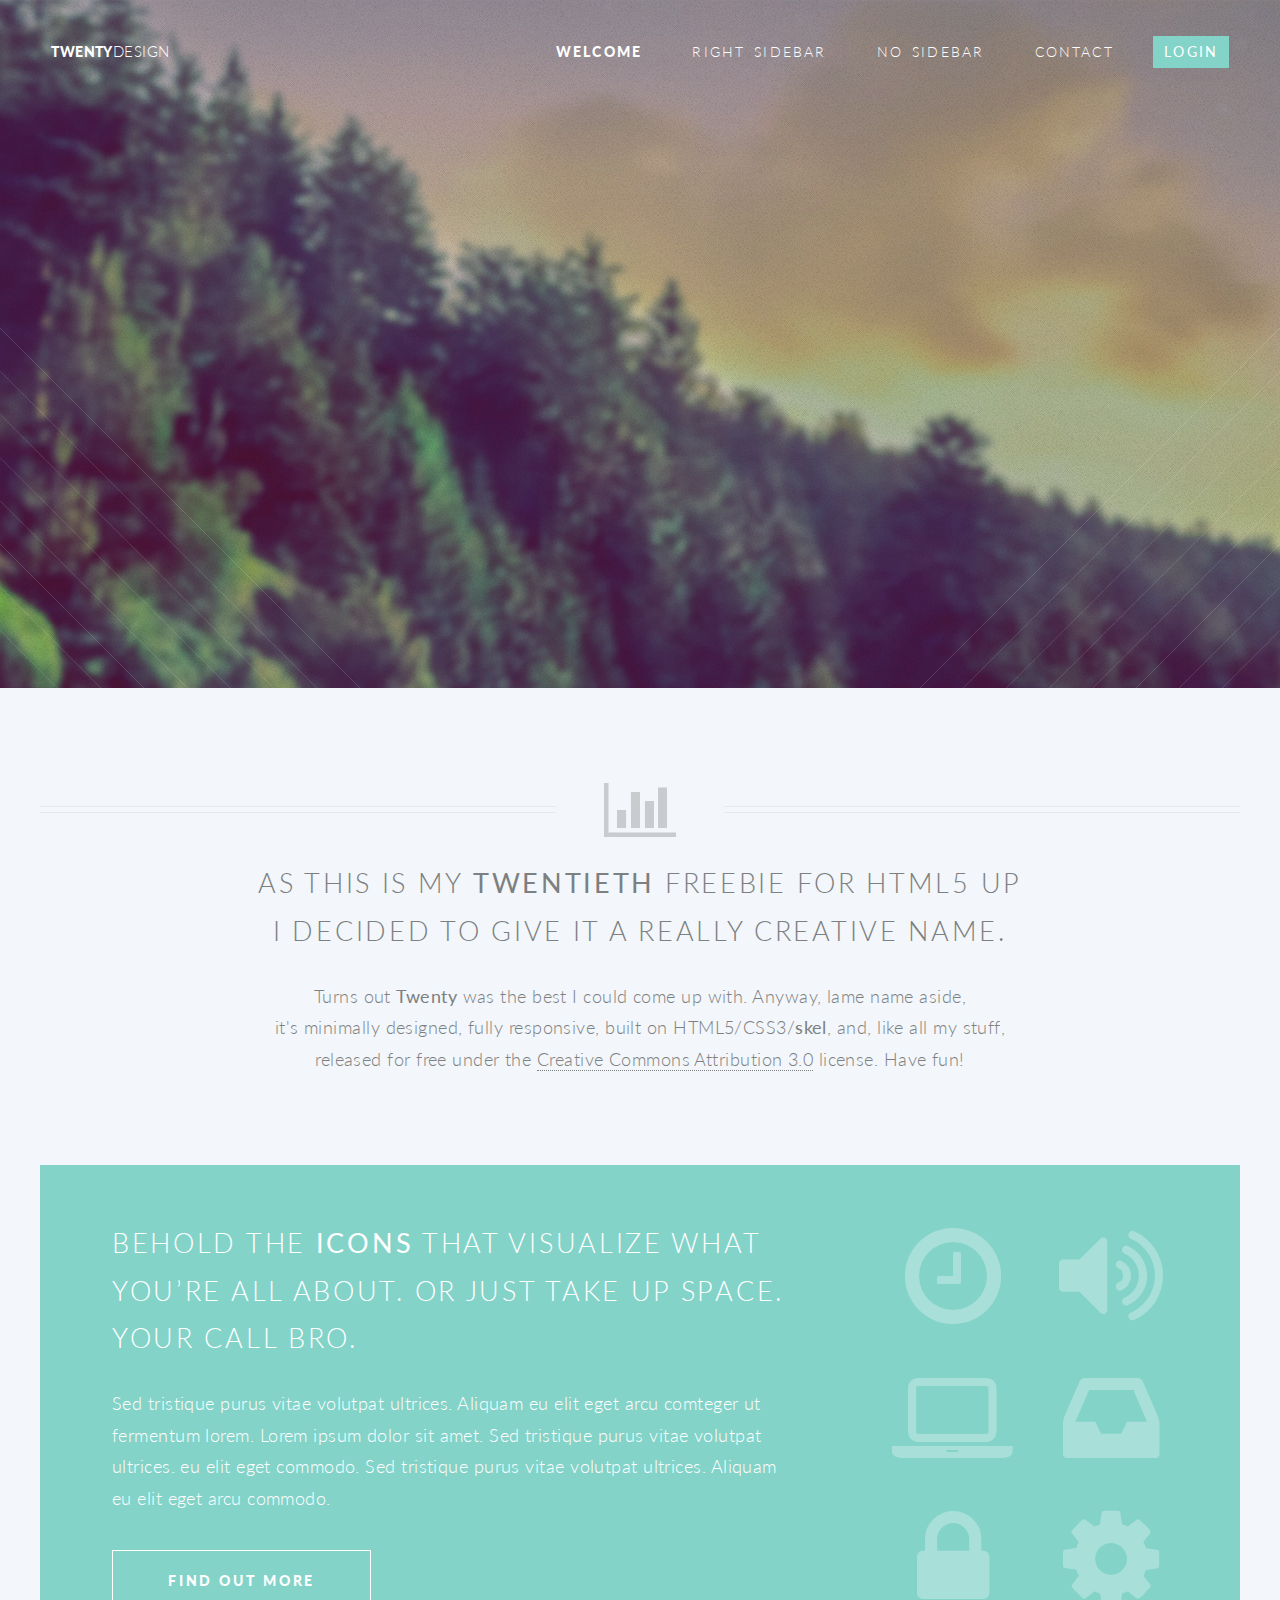
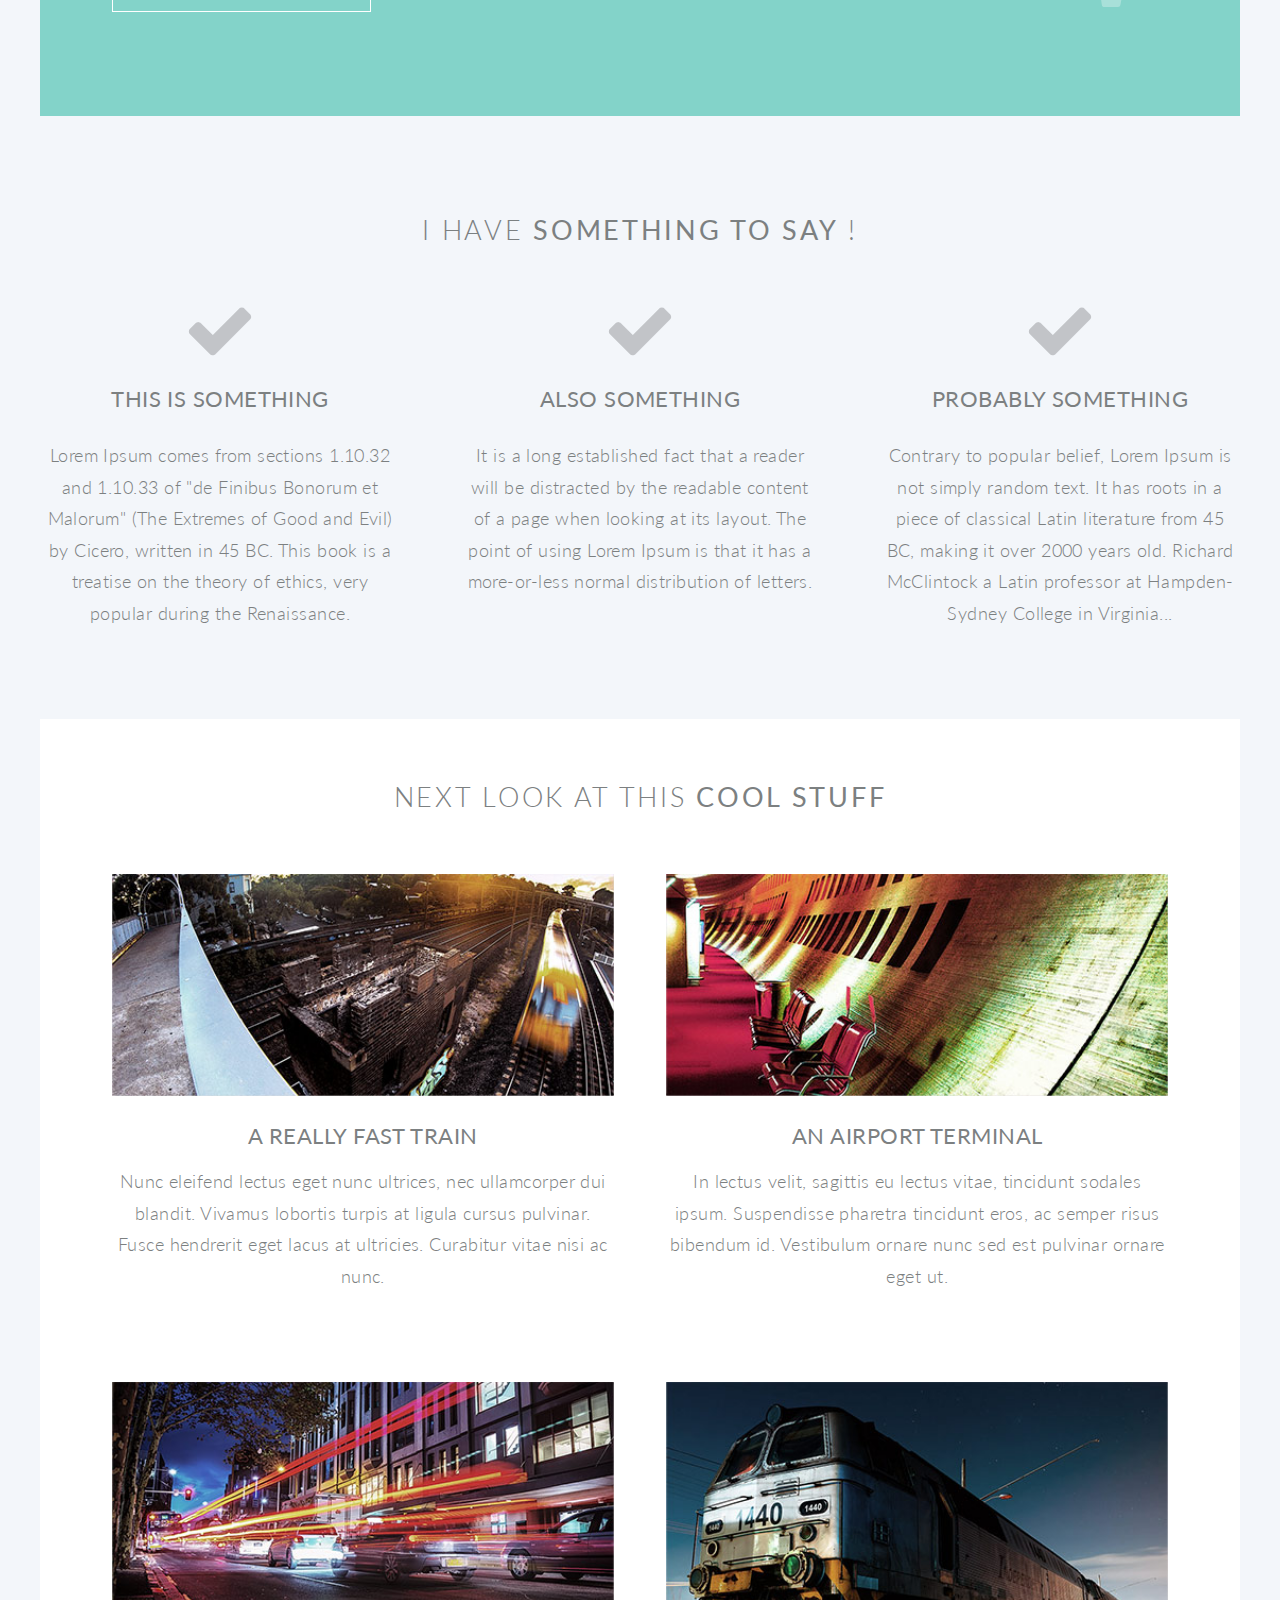
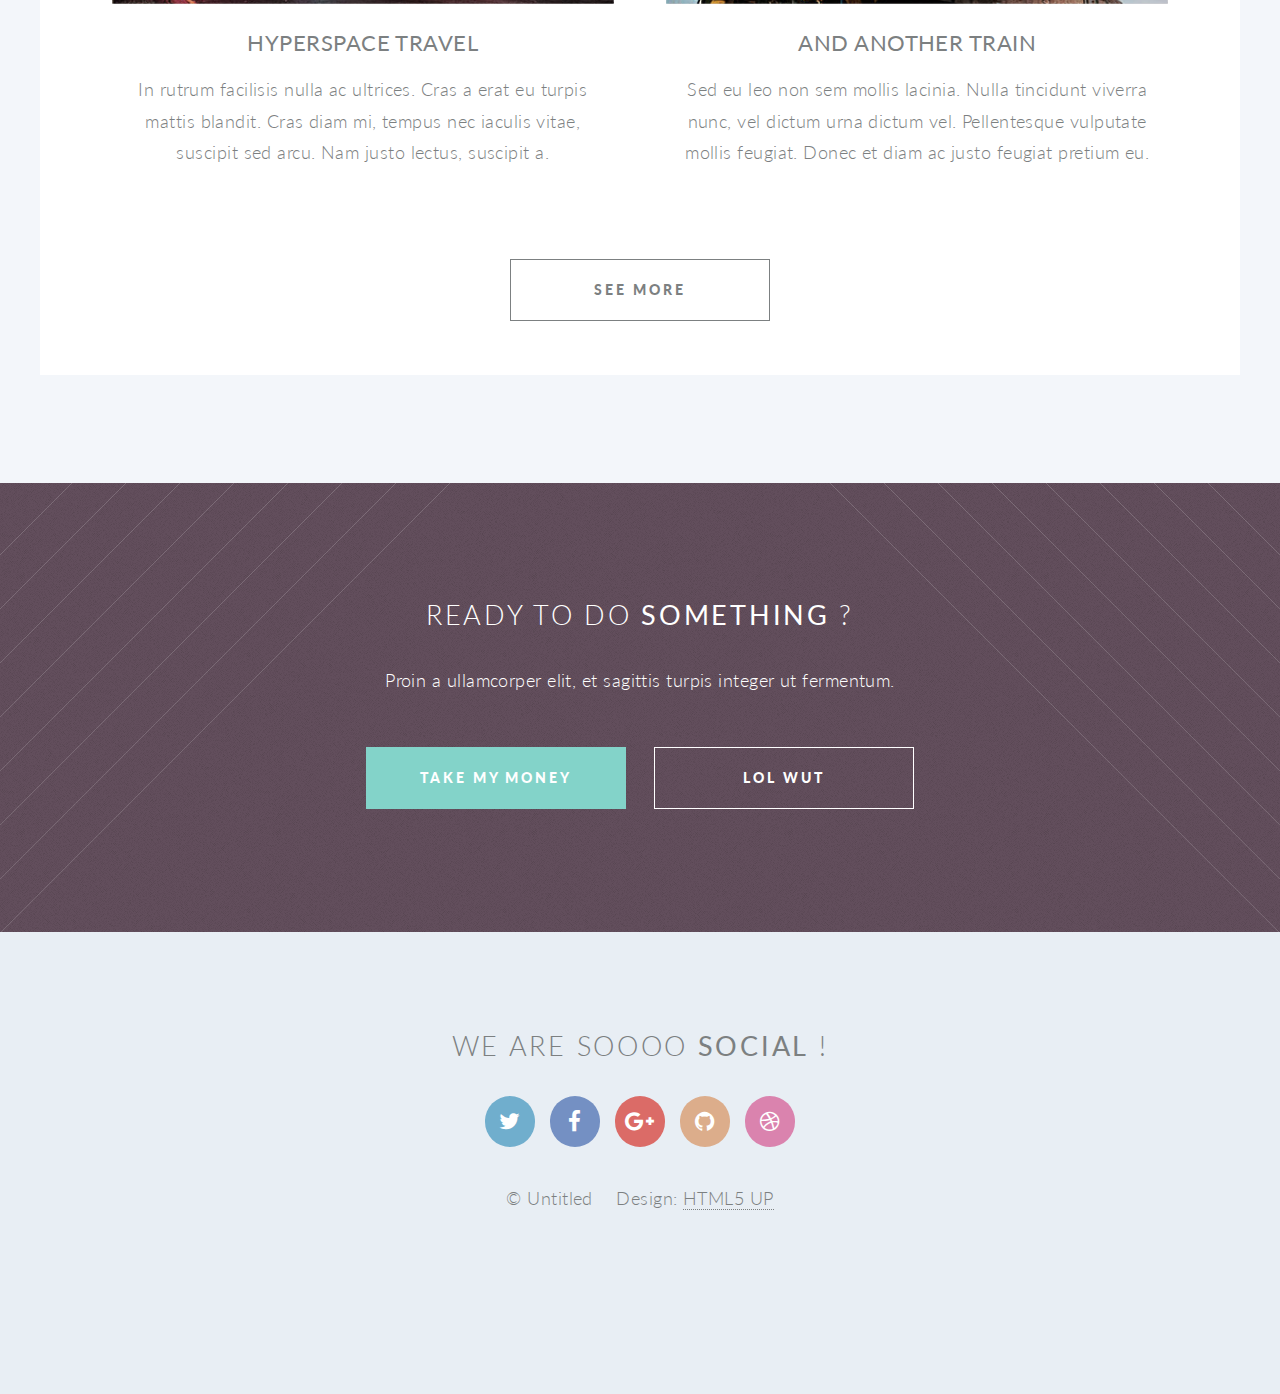
<file: index.html>
<!DOCTYPE html>
<html dir="ltr" lang="en">

	<!-- START DOCUMENT HEAD (méta données, invisible)
  -------------------------------------------------->
	<head>

  	<!-- HEAD MUST HAVE -->
		<title>Twenty design</title>
		<meta charset="utf-8">
		<meta name="viewport" content="width=device-width, initial-scale=1">


    <!-- FAVICONS FOR MISC DEVICES -->
    <link rel="apple-touch-icon" sizes="180x180" href="assets/favicons/apple-touch-icon.png">
    <link rel="icon" type="image/png" sizes="32x32" href="assets/favicons/favicon-32x32.png">
    <link rel="icon" type="image/png" sizes="16x16" href="assets/favicons/favicon-16x16.png">
    <link rel="manifest" href="assets/favicons/site.webmanifest">
    <link rel="mask-icon" href="assets/favicons/safari-pinned-tab.svg" color="#83d3c9">
    <link rel="shortcut icon" href="assets/favicons/favicon.ico">
    <meta name="msapplication-TileColor" content="#83d3c9">
    <meta name="msapplication-config" content="assets/favicons/browserconfig.xml">
    <meta name="theme-color" content="#83d3c9">


    <!-- STYLE LINKS -->
		<link rel="stylesheet" href="https://fonts.googleapis.com/css?family=Lato:300,400,900">
    <link rel="stylesheet" href="assets/fonticons/style.css">
    <link rel="stylesheet" href="assets/css/style.css">

	</head>
  <!-- END HEAD -->


  <!-- START DOCUMENT BODY (contenu visible)
  -------------------------------------------------->
	<body id="index">


    <!-- START BODY HEADER -->
    <header id="header" class="body-header DF">

      <h1 id="logo">Twenty<span class="FW-300">design</span></h1>

      <div id="nav-triggers">
        <a id="open-menu" class="menu-trigger DF"><i class="icon fa-menu"></i></a>
        <a id="close-menu" class="menu-trigger DF"><i class="icon fa-close"></i></a>
      </div>

      <nav id="nav" class="anim-from-right">

        <h2 class="hide-but-keep">Menu principal</h2>

        <ul id="main-menu" class="UPP DF">
          <li class="current"><a href="index.html">Welcome</a></li>
          <li><a href="right-sidebar.html">Right Sidebar</a></li>
          <li><a href="no-sidebar.html">No Sidebar</a></li>
          <li><a href="contact.html">Contact</a></li>
          <li><a href="#" class="button special">Login</a></li>
        </ul>

      </nav>

    </header>
    <!-- END BODY HEADER -->


    <!-- START BANNER -->
    <section id="banner" class="DF AC">
      <div class="inner">
        <header>
          <h2 class="FW-900">TWENTY</h2>
        </header>
        <p class="UPP">
          This is <strong>Twenty</strong>, a free
          <br>
          responsive template
          <br>
          by <a href="http://html5up.net">HTML5 UP</a>.
        </p>

        <footer>
          <a href="#main" class="button UPP">Tell Me More</a>
        </footer>
      </div>
    </section>
    <!-- END BANNER -->


    <!-- START MAIN -->
    <main id="main">

      <!-- START MAIN HEADER -->
      <header class="main-header AC">

        <figure class="header-figure DF"><i class="icon fa-bar-chart-o"></i></figure>

        <div class="content">
          <h2>
            As this is my <strong>twentieth</strong> freebie for HTML5 UP
            <br>
            I decided to give it a really creative name.
          </h2>
          <p>
            Turns out <strong>Twenty</strong> was the best I could come up with. Anyway, lame name aside,
            <br>
            it's minimally designed, fully responsive, built on HTML5/CSS3/<strong>skel</strong>,
            and, like all my stuff,
            <br>
            released for free under the <a href="http://html5up.net/license">Creative Commons Attribution 3.0</a> license. Have fun!
          </p>
        </div>

      </header>
      <!-- END MAIN HEADER -->


      <!-- START CONTAINER STYLE 1 -->
      <section class="container style-1 DF AC">

        <div class="text">
          <header>
            <h2>Behold the <strong>icons</strong> that visualize what you’re all about. or just take up space. your call bro.</h2>
          </header>
          <p>
            Sed tristique purus vitae volutpat ultrices. Aliquam eu elit eget arcu comteger ut fermentum lorem.
            Lorem ipsum dolor sit amet. Sed tristique purus vitae volutpat ultrices. eu elit eget commodo.
            Sed tristique purus vitae volutpat ultrices. Aliquam eu elit eget arcu commodo.
          </p>
          <footer>
            <a href="#" class="button">Find Out More</a>
          </footer>
        </div>

        <ul class="featured-icons DF">
          <li><i class="icon fa-clock-o"></i></li>
          <li><i class="icon fa-volume-up"></i></li>
          <li><i class="icon fa-laptop"></i></li>
          <li><i class="icon fa-inbox"></i></li>
          <li><i class="icon fa-lock"></i></li>
          <li><i class="icon fa-cog"></i></li>
        </ul>

      </section>
      <!-- END CONTAINER STYLE 1 -->


      <!-- START CONTAINER STYLE 2 -->
      <section class="container style-2 AC">

        <header class="major">
          <h2>I have <strong>something to say</strong> !</h2>
        </header>

        <div class="row DF">

          <section>
            <header>
              <i class="icon featured fa-check"></i>
              <h3>This is Something</h3>
            </header>

            <p>
              Lorem Ipsum comes from sections 1.10.32 and 1.10.33 of "de Finibus Bonorum et Malorum"
              (The Extremes of Good and Evil) by Cicero, written in 45 BC.
              This book is a treatise on the theory of ethics, very popular during the Renaissance.
            </p>
          </section>

          <section>
          	<header>
              <i class="icon featured fa-check"></i>
              <h3>Also Something</h3>
            </header>

            <p>
              It is a long established fact that a reader will be distracted by the readable content of a page when looking at its layout.
              The point of using Lorem Ipsum is that it has a more-or-less normal distribution of letters.
            </p>
          </section>

          <section>
          	<header>
              <i class="icon featured fa-check"></i>
              <h3>Probably Something</h3>
            </header>

            <p>
              Contrary to popular belief, Lorem Ipsum is not simply random text.
              It has roots in a piece of classical Latin literature from 45 BC, making it over 2000 years old.
              Richard McClintock a Latin professor at Hampden-Sydney College in Virginia...
            </p>
          </section>

        </div>

      </section>
      <!-- END CONTAINER STYLE 2 -->


      <!-- START CONTAINER STYLE 3 -->
      <section class="container style-3 AC BG-white">

        <header>
          <h2>Next look at this <strong>cool stuff</strong></h2>
        </header>

        <div class="row DF">
          <section>
            <header>
            	<figure><a href="#" class="image featured"><img src="assets/images/pic01-photo.jpg" alt=""></a></figure>
              <h3>A Really Fast Train</h3>
            </header>

            <p>
              Nunc eleifend lectus eget nunc ultrices, nec ullamcorper dui blandit.
              Vivamus lobortis turpis at ligula cursus pulvinar.
              Fusce hendrerit eget lacus at ultricies. Curabitur vitae nisi ac nunc.
            </p>
          </section>

          <section>
            <header>
            	<figure><a href="#" class="image featured"><img src="assets/images/pic02-photo.jpg" alt=""></a></figure>
              <h3>An Airport Terminal</h3>
            </header>

            <p>
              In lectus velit, sagittis eu lectus vitae, tincidunt sodales ipsum.
              Suspendisse pharetra tincidunt eros, ac semper risus bibendum id.
              Vestibulum ornare nunc sed est pulvinar ornare eget ut.
            </p>
          </section>
        </div>

        <div class="row DF">
          <section>
            <header>
            	<figure><a href="#" class="image featured"><img src="assets/images/pic03-photo.jpg" alt=""></a></figure>
              <h3>Hyperspace Travel</h3>
            </header>
            <p>
              In rutrum facilisis nulla ac ultrices. Cras a erat eu turpis mattis blandit.
              Cras diam mi, tempus nec iaculis vitae, suscipit sed arcu.
              Nam justo lectus, suscipit a.
            </p>
          </section>

          <section>
            <header>
            	<figure><a href="#" class="image featured"><img src="assets/images/pic04-photo.jpg" alt=""></a></figure>
              <h3>And Another Train</h3>
            </header>
            <p>
              Sed eu leo non sem mollis lacinia.
              Nulla tincidunt viverra nunc, vel dictum urna dictum vel.
              Pellentesque vulputate mollis feugiat. Donec et diam ac justo feugiat pretium eu.
            </p>
          </section>
        </div>

        <footer class="major">
          <a href="#" class="button">See More</a>
        </footer>

      </section>
      <!-- END CONTAINER STYLE 3 -->

		</main>
    <!-- END MAIN -->


    <!-- START CTA -->
    <section id="call-to-action" class="container AC">

      <header>
        <h2>Ready to do <strong>something</strong> ?</h2>
        <p>Proin a ullamcorper elit, et sagittis turpis integer ut fermentum.</p>
      </header>

      <footer class="DF">
        <a href="#" class="button special">Take My Money</a>
        <a href="#" class="button">LOL Wut</a>
      </footer>

    </section>
    <!-- END CTA -->


    <!-- START FOOTER -->
    <footer id="footer" class="AC">

      <h2>We are soooo <strong>social</strong> !</h2>

      <ul class="icons DF">
        <li><a href="#" class="icon circle fa-twitter"><span class="label">Twitter</span></a></li>
        <li><a href="#" class="icon circle fa-facebook"><span class="label">Facebook</span></a></li>
        <li><a href="#" class="icon circle fa-google-plus"><span class="label">Google+</span></a></li>
        <li><a href="#" class="icon circle fa-github"><span class="label">Github</span></a></li>
        <li><a href="#" class="icon circle fa-dribbble"><span class="label">Dribbble</span></a></li>
      </ul>

      <ul class="copyright">
        <li>&copy; Untitled</li>
        <li>Design: <a href="http://html5up.net">HTML5 UP</a></li>
      </ul>

    </footer>
    <!-- END FOOTER -->


		<!-- SCRIPTS (contenu invisible) -->
    <script src="https://code.jquery.com/jquery-3.3.1.slim.min.js"></script>
		<script src="assets/js/functions.js"></script>
		<script src="assets/js/app.js"></script>


	</body>
  <!-- END BODY -->


</html>
</file>
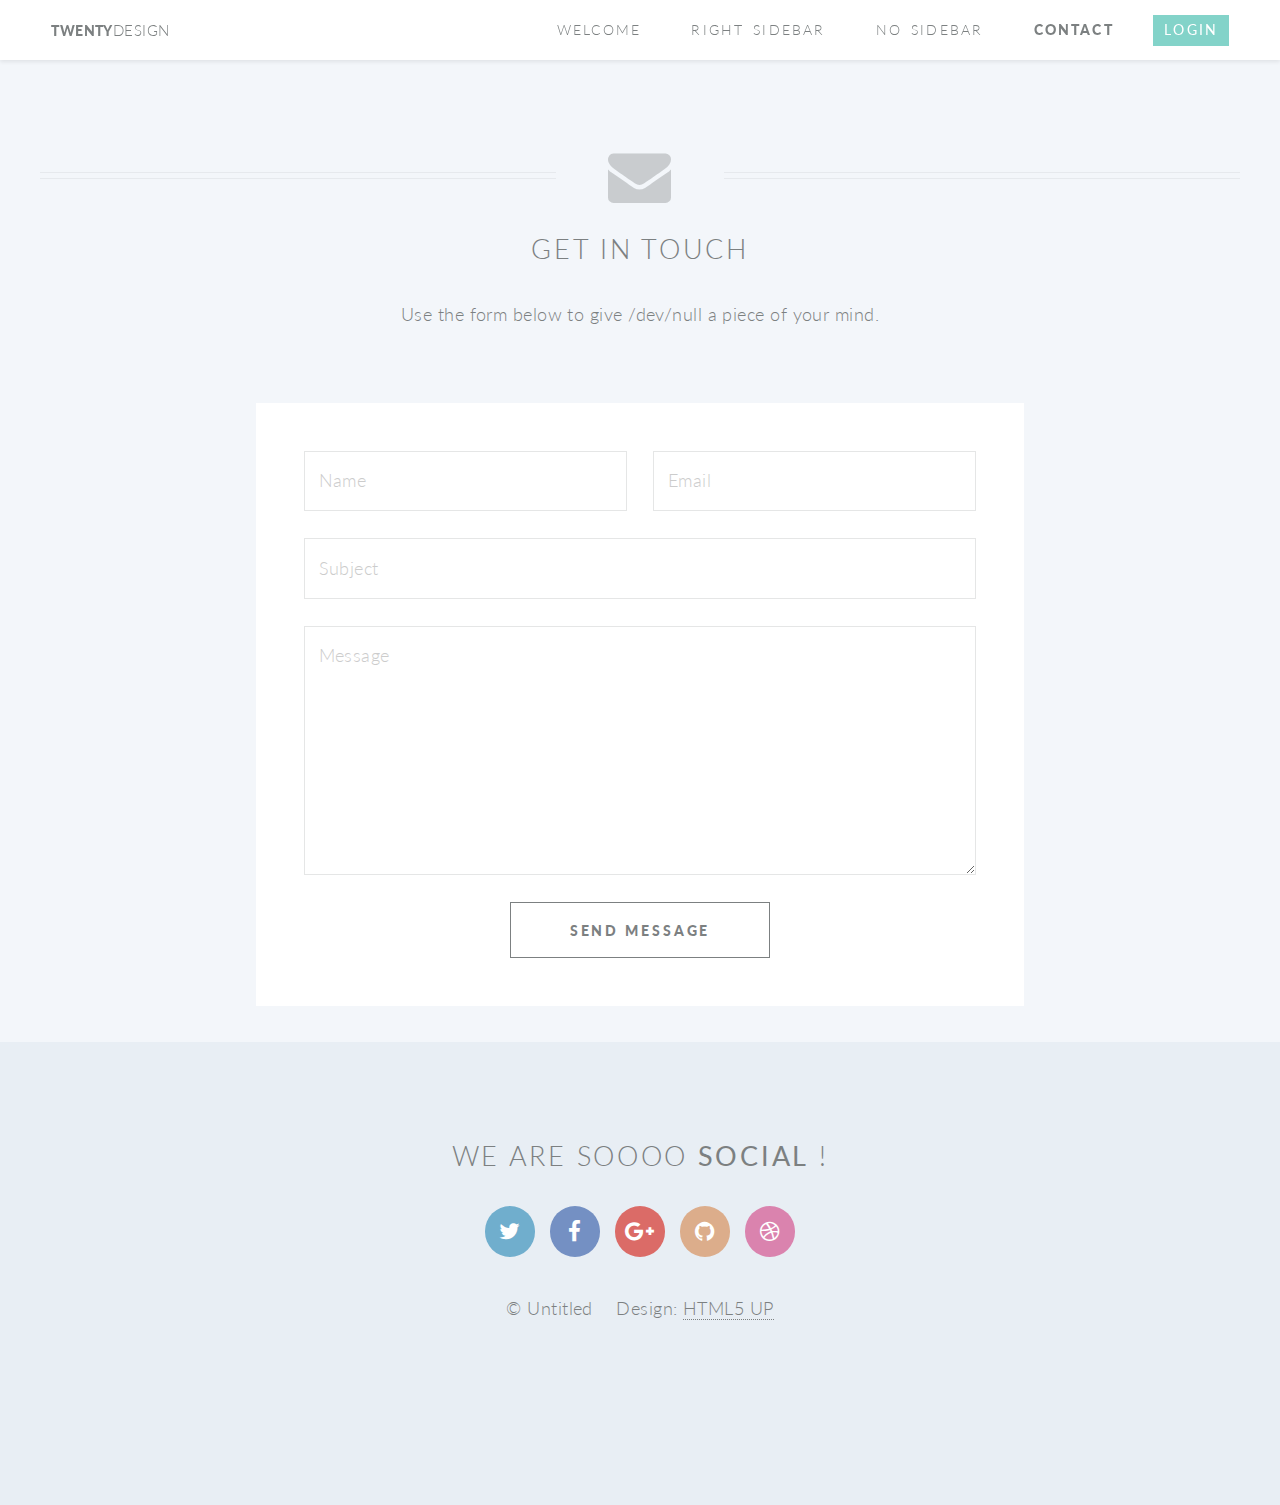
<file: contact.html>
<!DOCTYPE html>
<html dir="ltr" lang="en">

	<!-- START DOCUMENT HEAD (méta données, invisible)
  -------------------------------------------------->
	<head>
  
  	<!-- HEAD MUST HAVE -->
		<title>Twenty design</title>
		<meta charset="utf-8">
		<meta name="viewport" content="width=device-width, initial-scale=1">


    <!-- FAVICONS FOR MISC DEVICES -->
    <link rel="apple-touch-icon" sizes="180x180" href="assets/favicons/apple-touch-icon.png">
    <link rel="icon" type="image/png" sizes="32x32" href="assets/favicons/favicon-32x32.png">
    <link rel="icon" type="image/png" sizes="16x16" href="assets/favicons/favicon-16x16.png">
    <link rel="manifest" href="assets/favicons/site.webmanifest">
    <link rel="mask-icon" href="assets/favicons/safari-pinned-tab.svg" color="#83d3c9">
    <link rel="shortcut icon" href="assets/favicons/favicon.ico">
    <meta name="msapplication-TileColor" content="#83d3c9">
    <meta name="msapplication-config" content="assets/favicons/browserconfig.xml">
    <meta name="theme-color" content="#83d3c9">


    <!-- STYLE LINKS -->
		<link rel="stylesheet" href="https://fonts.googleapis.com/css?family=Lato:300,400,900">
    <link rel="stylesheet" href="assets/fonticons/style.css">
    <link rel="stylesheet" href="assets/css/style.css">
    
	</head>
  <!-- END HEAD -->


  <!-- START DOCUMENT BODY (contenu visible)
  -------------------------------------------------->
	<body id="contact">


    <!-- START BODY HEADER -->
    <header id="header" class="body-header header-alt DF">

      <h1 id="logo"><a href="index.html">Twenty<span class="FW-300">design</span></a></h1>
      
      <div id="nav-triggers">
        <a id="open-menu" class="menu-trigger DF"><i class="icon fa-menu"></i></a>
        <a id="close-menu" class="menu-trigger DF"><i class="icon fa-close"></i></a>
      </div>
      
      <nav id="nav" class="anim-from-right">
        <h2 class="hide-but-keep">Menu principal</h2>

        <ul id="main-menu" class="UPP DF">
          <li><a href="index.html">Welcome</a></li>
          <li><a href="right-sidebar.html">Right Sidebar</a></li>
          <li><a href="no-sidebar.html">No Sidebar</a></li>
          <li class="current"><a href="contact.html">Contact</a></li>
          <li><a href="#" class="button special">Login</a></li>
        </ul>
        
      </nav>

    </header>
    <!-- END BODY HEADER -->


    <!-- START MAIN -->
    <main id="main">

      <!-- MAIN HEADER -->
      <header class="main-header AC">
      
        <figure class="header-figure DF"><i class="icon fa-envelope"></i></figure>
        
        <div class="content">
        	<h2>Get In Touch</h2>
        	<p>Use the form below to give /dev/null a piece of your mind.</p>
        </div>
        
      </header>
			<!-- END MAIN HEADER -->


      <!-- START CONTAINER -->
      <section class="container style-4 MX-auto BG-white">

        <h2 class="hide-but-keep">Your Form</h2>

        <!-- START FORM -->
        <form>
        
          <div class="row DF">
            <input type="text" name="name" placeholder="Name">
            <input type="text" name="email" placeholder="Email">
          </div>
          
          <div class="row">
            <input type="text" name="subject" placeholder="Subject">
          </div>
          
          <div class="row">
            <textarea name="message" placeholder="Message" rows="7"></textarea>
          </div>
          
          <div class="row btn-row AC">
            <button type="submit" class="button">Send Message</button>
          </div>
          
        </form>
        <!-- END FORM -->

      </section>
      <!-- END CONTAINER -->

    </main>
    <!-- END MAIN -->


    <!-- START FOOTER -->
    <footer id="footer" class="AC">

      <h2>We are soooo <strong>social</strong> !</h2>

      <ul class="icons DF">
        <li><a href="#" class="icon circle fa-twitter"><span class="label">Twitter</span></a></li>
        <li><a href="#" class="icon circle fa-facebook"><span class="label">Facebook</span></a></li>
        <li><a href="#" class="icon circle fa-google-plus"><span class="label">Google+</span></a></li>
        <li><a href="#" class="icon circle fa-github"><span class="label">Github</span></a></li>
        <li><a href="#" class="icon circle fa-dribbble"><span class="label">Dribbble</span></a></li>
      </ul>

      <ul class="copyright">
        <li>&copy; Untitled</li>
        <li>Design: <a href="http://html5up.net">HTML5 UP</a></li>
      </ul>

    </footer>
    <!-- END FOOTER -->


		<!-- SCRIPTS (contenu invisible) -->
    <script src="https://code.jquery.com/jquery-3.3.1.slim.min.js"></script>
		<script src="assets/js/functions.js"></script>
		<script src="assets/js/app.js"></script>


	</body>
  <!-- END BODY -->


</html>
</file>
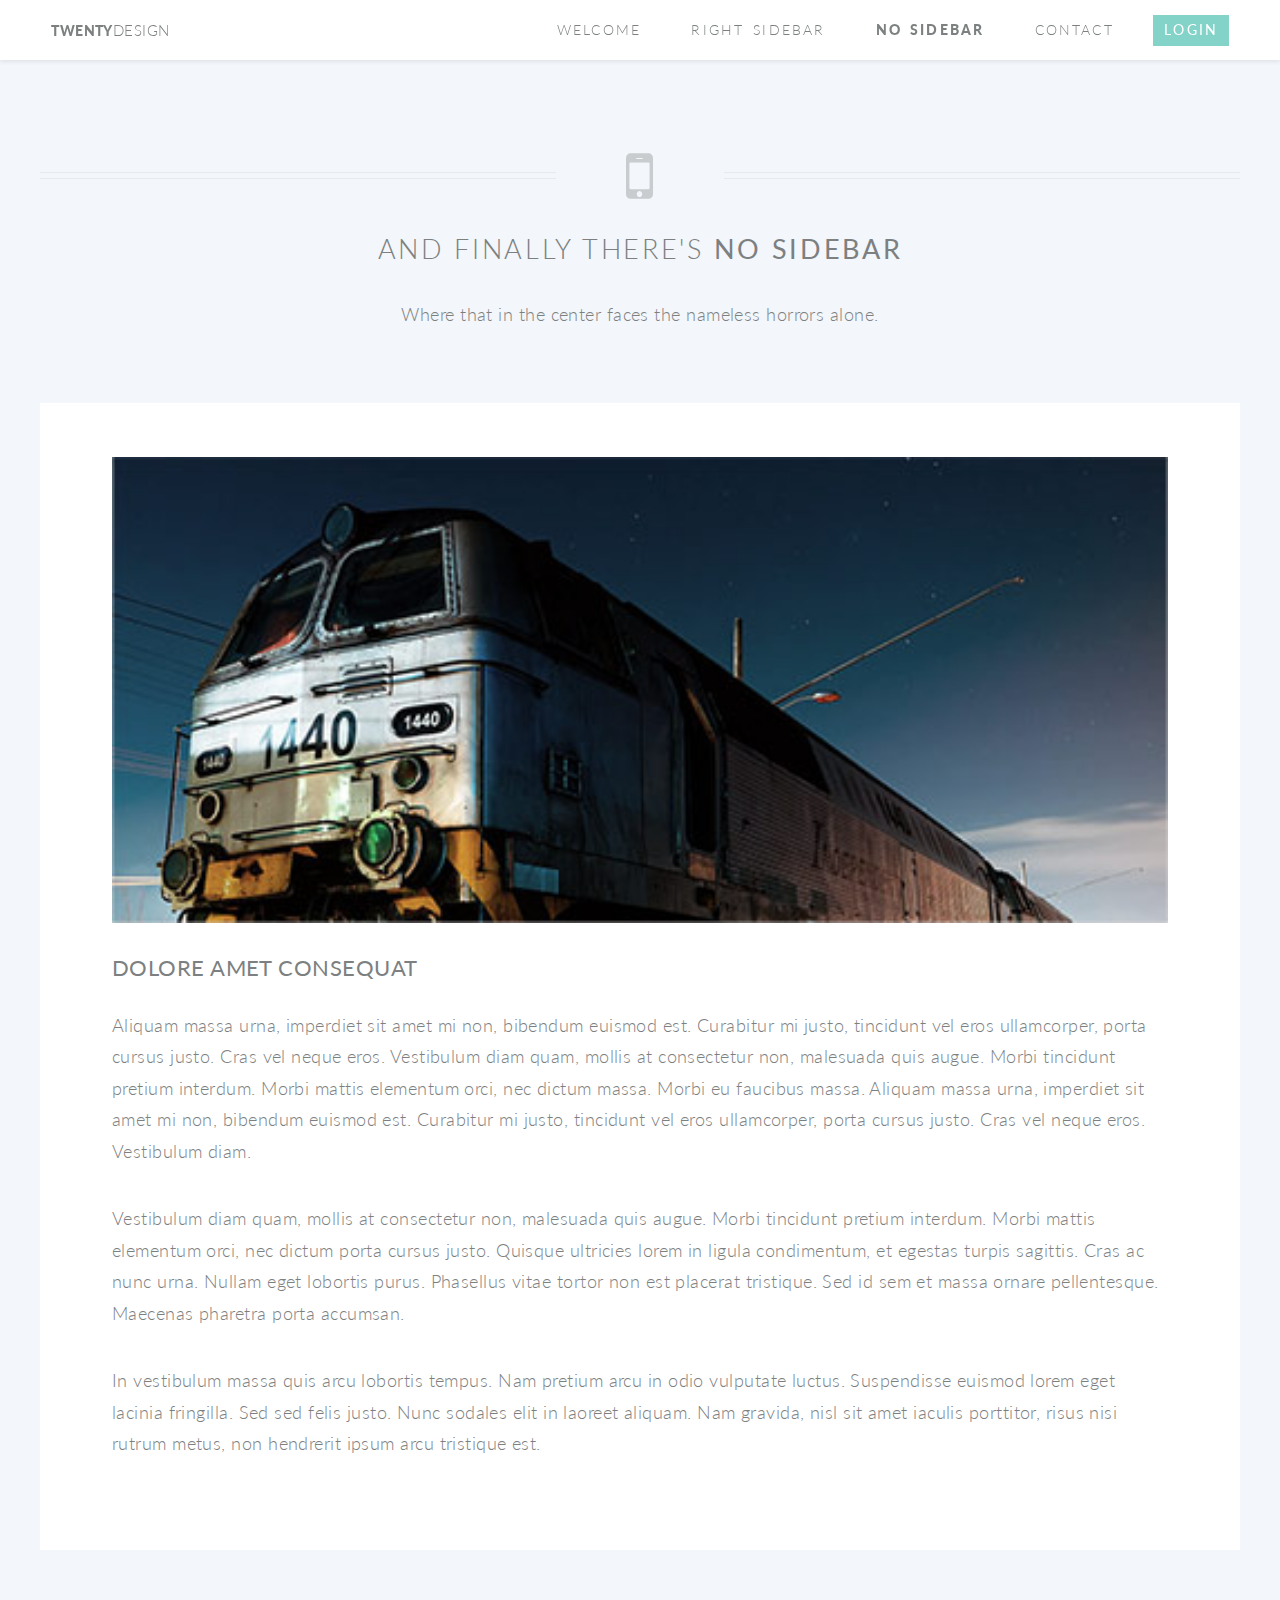
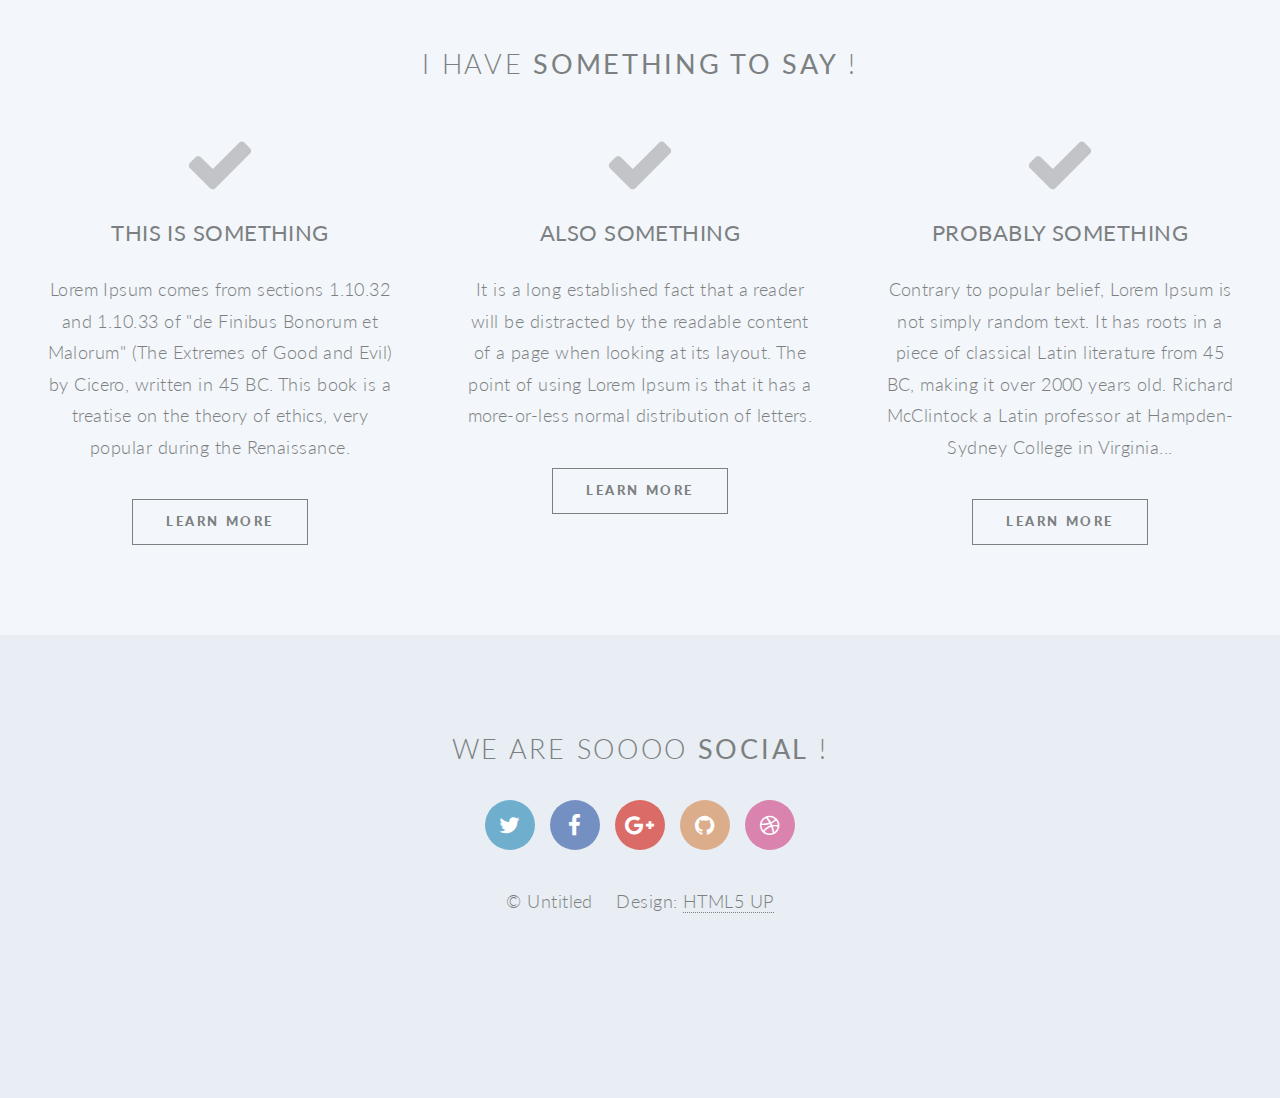
<file: no-sidebar.html>
<!DOCTYPE html>
<html dir="ltr" lang="en">

	<!-- START DOCUMENT HEAD (méta données, invisible)
  -------------------------------------------------->
	<head>
  
  	<!-- HEAD MUST HAVE -->
		<title>Twenty design</title>
		<meta charset="utf-8">
		<meta name="viewport" content="width=device-width, initial-scale=1">


    <!-- FAVICONS FOR MISC DEVICES -->
    <link rel="apple-touch-icon" sizes="180x180" href="assets/favicons/apple-touch-icon.png">
    <link rel="icon" type="image/png" sizes="32x32" href="assets/favicons/favicon-32x32.png">
    <link rel="icon" type="image/png" sizes="16x16" href="assets/favicons/favicon-16x16.png">
    <link rel="manifest" href="assets/favicons/site.webmanifest">
    <link rel="mask-icon" href="assets/favicons/safari-pinned-tab.svg" color="#83d3c9">
    <link rel="shortcut icon" href="assets/favicons/favicon.ico">
    <meta name="msapplication-TileColor" content="#83d3c9">
    <meta name="msapplication-config" content="assets/favicons/browserconfig.xml">
    <meta name="theme-color" content="#83d3c9">


    <!-- STYLE LINKS -->
		<link rel="stylesheet" href="https://fonts.googleapis.com/css?family=Lato:300,400,900">
    <link rel="stylesheet" href="assets/fonticons/style.css">
    <link rel="stylesheet" href="assets/css/style.css">
    
	</head>
  <!-- END HEAD -->


  <!-- START DOCUMENT BODY (contenu visible)
  -------------------------------------------------->
	<body id="right-sidebar">


    <!-- START BODY HEADER -->
    <header id="header" class="body-header header-alt DF">

      <h1 id="logo">Twenty<span class="FW-300">design</span></h1>
      
      <div id="nav-triggers">
        <a id="open-menu" class="menu-trigger DF"><i class="icon fa-menu"></i></a>
        <a id="close-menu" class="menu-trigger DF"><i class="icon fa-close"></i></a>
      </div>
      
      <nav id="nav" class="anim-from-right">
        <h2 class="hide-but-keep">Menu principal</h2>

        <ul id="main-menu" class="UPP DF">
          <li><a href="index.html">Welcome</a></li>
          <li><a href="right-sidebar.html">Right Sidebar</a></li>
          <li class="current"><a href="no-sidebar.html">No Sidebar</a></li>
          <li><a href="contact.html">Contact</a></li>
          <li><a href="#" class="button special">Login</a></li>
        </ul>
        
      </nav>

    </header>
    <!-- END BODY HEADER -->


    <!-- START MAIN -->
    <main id="main">

      <!-- MAIN HEADER -->
      <header class="main-header AC">
      
        <figure class="header-figure DF"><i class="icon fa-mobile"></i></figure>
        
        <div class="content">
        	<h2>And finally there's <strong>No Sidebar</strong></h2>
        	<p>Where that in the center faces the nameless horrors alone.</p>
        </div>
        
      </header>
      <!-- END MAIN HEADER -->


      <!-- START CONTAINER -->
      <section class="container BG-white">

        <header>
          <figure><a href="#" class="image featured"><img src="assets/images/pic04-photo.jpg" alt=""></a></figure>
          <h3 class="MT-4">Dolore Amet Consequat</h3>
        </header>
        
        <p>
          Aliquam massa urna, imperdiet sit amet mi non, bibendum euismod est. 
          Curabitur mi justo, tincidunt vel eros ullamcorper, porta cursus justo. 
          Cras vel neque eros. Vestibulum diam quam, mollis at consectetur non, malesuada quis augue. 
          Morbi tincidunt pretium interdum. Morbi mattis elementum orci, nec dictum massa. 
          Morbi eu faucibus massa. Aliquam massa urna, imperdiet sit amet mi non, bibendum euismod est. 
          Curabitur mi justo, tincidunt vel eros ullamcorper, porta cursus justo. Cras vel neque eros. Vestibulum diam.
        </p>
        <p>
          Vestibulum diam quam, mollis at consectetur non, malesuada quis augue. 
          Morbi tincidunt pretium interdum. Morbi mattis elementum orci, nec dictum porta cursus justo. 
          Quisque ultricies lorem in ligula condimentum, et egestas turpis sagittis. 
          Cras ac nunc urna. Nullam eget lobortis purus. Phasellus vitae tortor non est placerat tristique. 
          Sed id sem et massa ornare pellentesque. Maecenas pharetra porta accumsan.
        </p>
        <p>
          In vestibulum massa quis arcu lobortis tempus. Nam pretium arcu in odio vulputate luctus. 
          Suspendisse euismod lorem eget lacinia fringilla. Sed sed felis justo. Nunc sodales elit in laoreet aliquam. 
          Nam gravida, nisl sit amet iaculis porttitor, risus nisi rutrum metus, non hendrerit ipsum arcu tristique est.
        </p>

      </section>
      <!-- END CONTAINER -->


      <!-- START CONTAINER STYLE 2 -->
      <section class="container style-2 special AC">
      
        <header class="major">
          <h2>I have <strong>something to say</strong> !</h2>
        </header>
      
        <div class="row DF">
        
          <section>
            <header>
              <i class="icon featured fa-check"></i>
              <h3>This is Something</h3>
            </header>
            
            <p>
              Lorem Ipsum comes from sections 1.10.32 and 1.10.33 of "de Finibus Bonorum et Malorum" 
              (The Extremes of Good and Evil) by Cicero, written in 45 BC. 
              This book is a treatise on the theory of ethics, very popular during the Renaissance.
            </p>
            
            <footer>
            	<a href="#" class="button small">Learn More</a>
            </footer>
          </section>
          
          <section>
          	<header>
              <i class="icon featured fa-check"></i>
              <h3>Also Something</h3>
            </header>
            
            <p>
              It is a long established fact that a reader will be distracted by the readable content of a page when looking at its layout. 
              The point of using Lorem Ipsum is that it has a more-or-less normal distribution of letters.
            </p>
            
            <footer>
            	<a href="#" class="button small">Learn More</a>
            </footer>
          </section>
          
          <section>
          	<header>
              <i class="icon featured fa-check"></i>
              <h3>Probably Something</h3>
            </header>
            
            <p>
              Contrary to popular belief, Lorem Ipsum is not simply random text. 
              It has roots in a piece of classical Latin literature from 45 BC, making it over 2000 years old. 
              Richard McClintock a Latin professor at Hampden-Sydney College in Virginia...
            </p>
            
            <footer>
            	<a href="#" class="button small">Learn More</a>
            </footer>
          </section>
          
        </div>
        
      </section>
      <!-- END CONTAINER STYLE 2 -->

    </main>


    <!-- START FOOTER -->
    <footer id="footer" class="AC">

      <h2>We are soooo <strong>social</strong> !</h2>

      <ul class="icons DF">
        <li><a href="#" class="icon circle fa-twitter"><span class="label">Twitter</span></a></li>
        <li><a href="#" class="icon circle fa-facebook"><span class="label">Facebook</span></a></li>
        <li><a href="#" class="icon circle fa-google-plus"><span class="label">Google+</span></a></li>
        <li><a href="#" class="icon circle fa-github"><span class="label">Github</span></a></li>
        <li><a href="#" class="icon circle fa-dribbble"><span class="label">Dribbble</span></a></li>
      </ul>

      <ul class="copyright">
        <li>&copy; Untitled</li>
        <li>Design: <a href="http://html5up.net">HTML5 UP</a></li>
      </ul>

    </footer>
    <!-- END FOOTER -->


		<!-- SCRIPTS (contenu invisible) -->
    <script src="https://code.jquery.com/jquery-3.3.1.slim.min.js"></script>
		<script src="assets/js/functions.js"></script>
		<script src="assets/js/app.js"></script>


	</body>
  <!-- END BODY -->


</html>
</file>
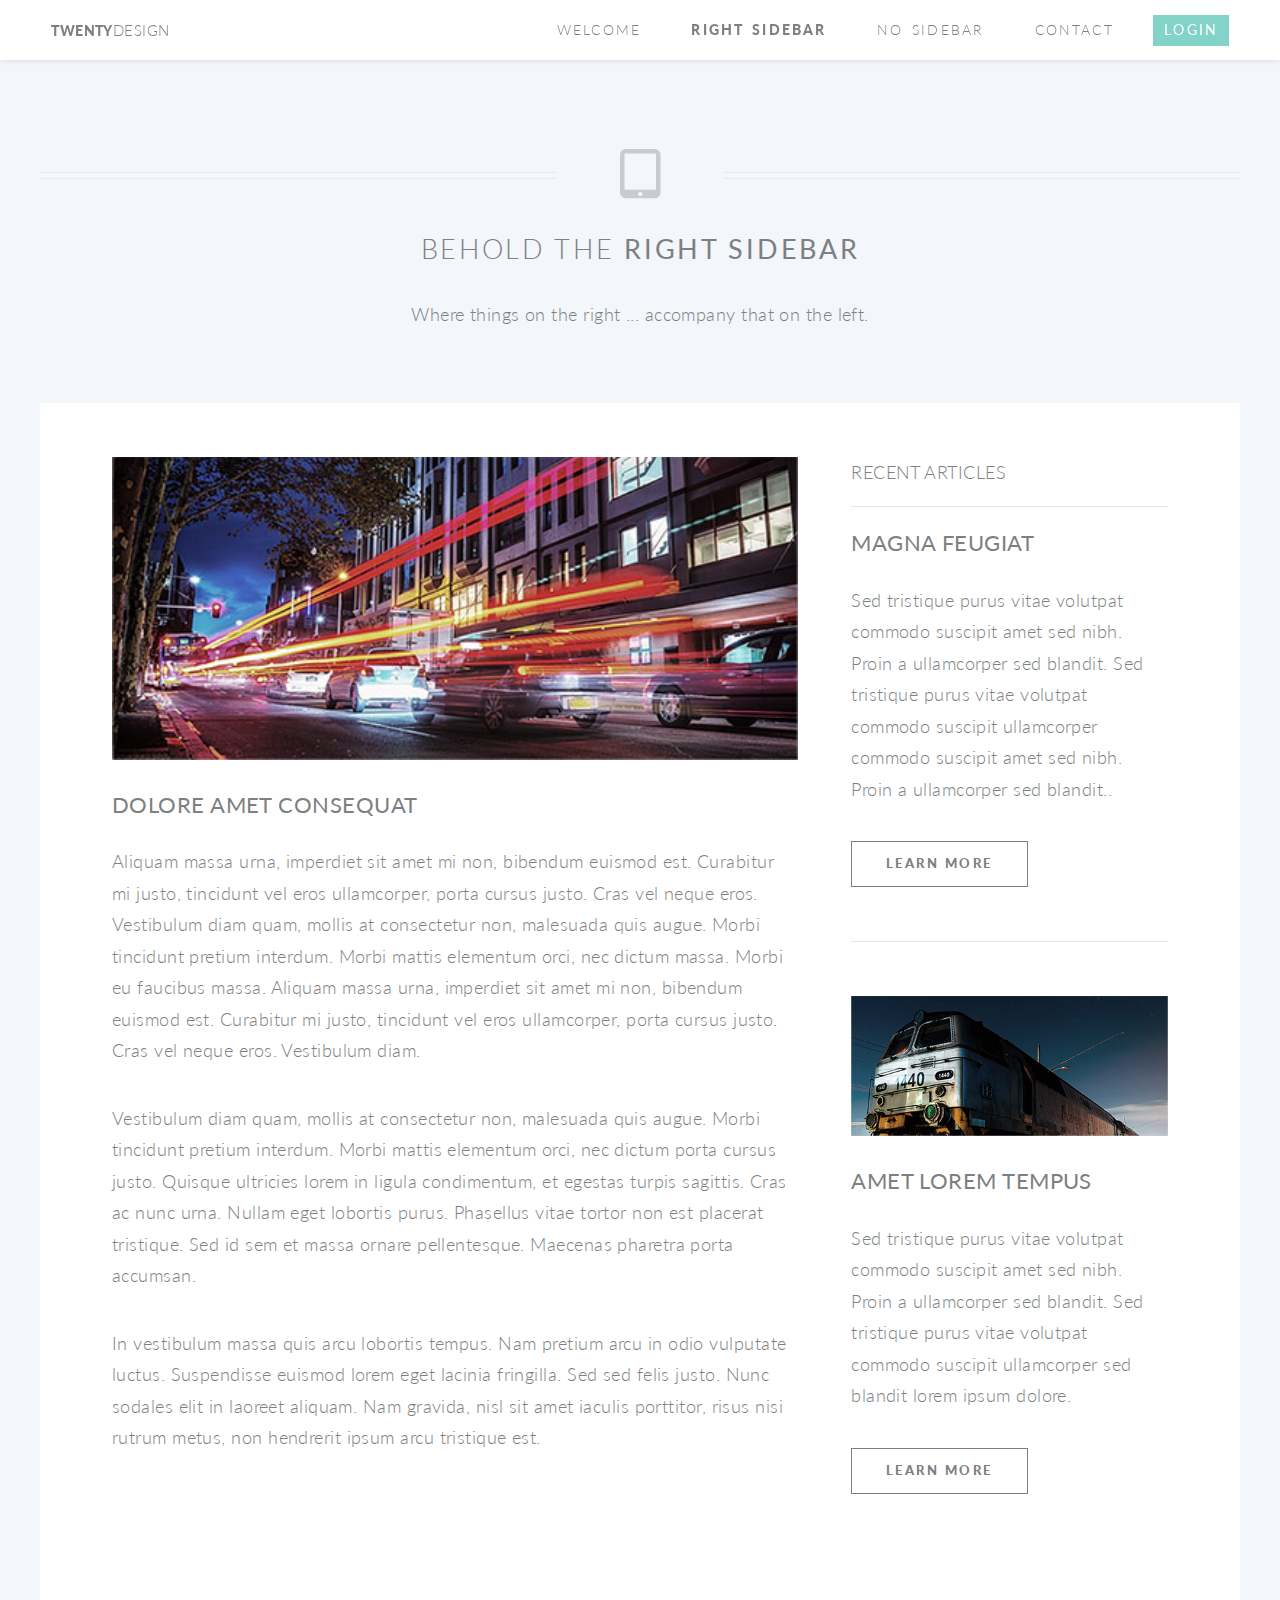
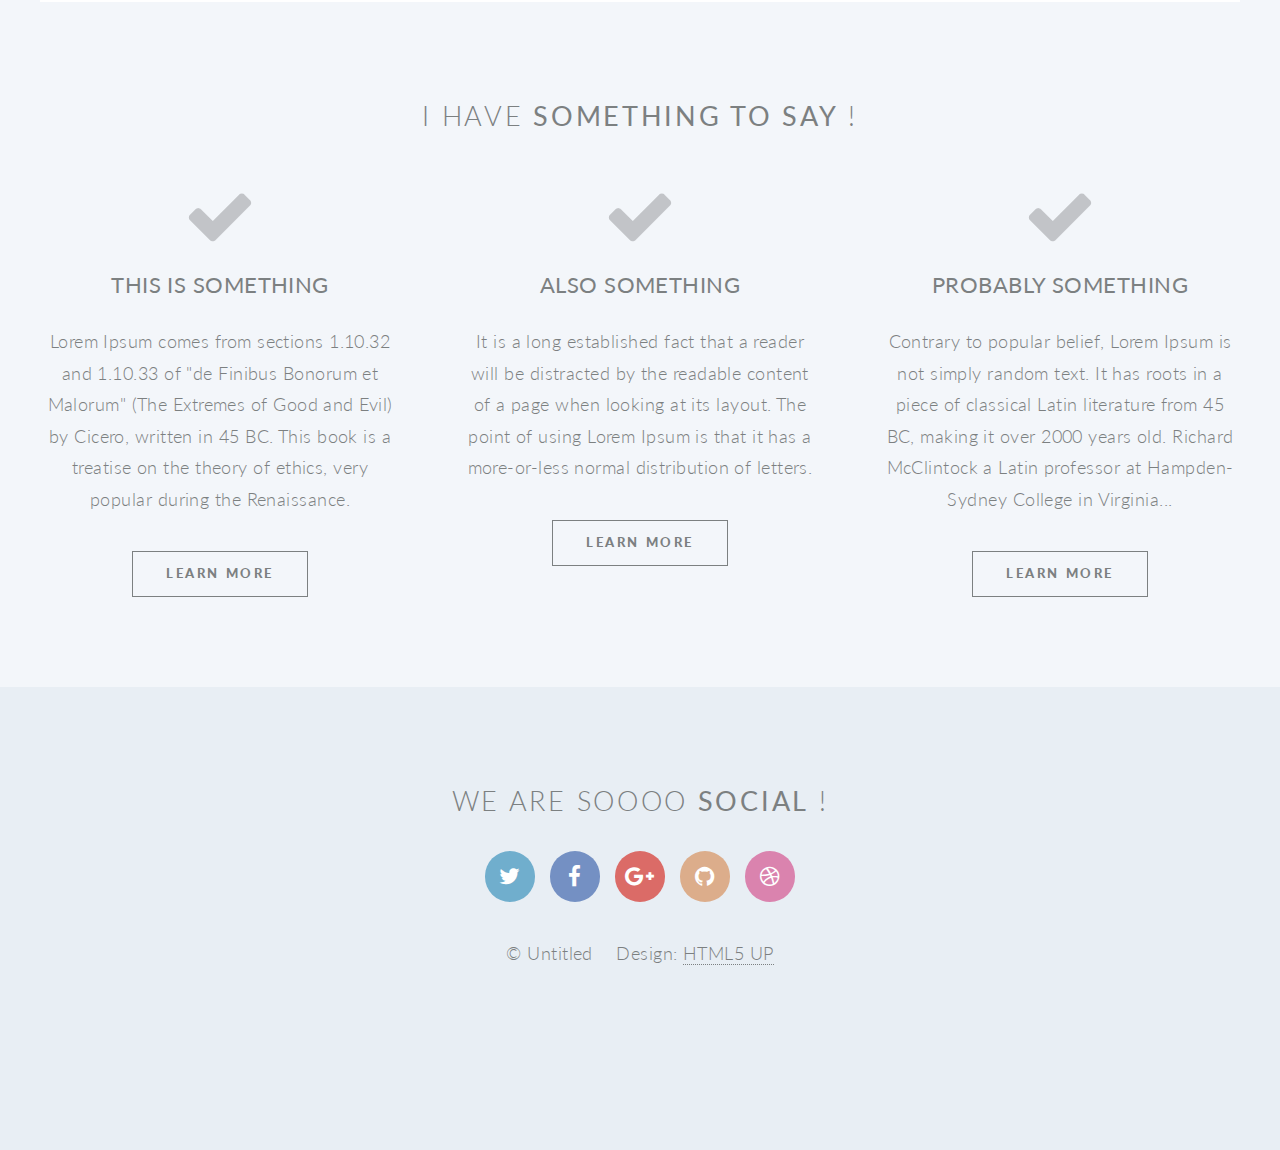
<file: right-sidebar.html>
<!DOCTYPE html>
<html dir="ltr" lang="en">

	<!-- START DOCUMENT HEAD (méta données, invisible)
  -------------------------------------------------->
	<head>
  
  	<!-- HEAD MUST HAVE -->
		<title>Twenty design</title>
		<meta charset="utf-8">
		<meta name="viewport" content="width=device-width, initial-scale=1">


    <!-- FAVICONS FOR MISC DEVICES -->
    <link rel="apple-touch-icon" sizes="180x180" href="assets/favicons/apple-touch-icon.png">
    <link rel="icon" type="image/png" sizes="32x32" href="assets/favicons/favicon-32x32.png">
    <link rel="icon" type="image/png" sizes="16x16" href="assets/favicons/favicon-16x16.png">
    <link rel="manifest" href="assets/favicons/site.webmanifest">
    <link rel="mask-icon" href="assets/favicons/safari-pinned-tab.svg" color="#83d3c9">
    <link rel="shortcut icon" href="assets/favicons/favicon.ico">
    <meta name="msapplication-TileColor" content="#83d3c9">
    <meta name="msapplication-config" content="assets/favicons/browserconfig.xml">
    <meta name="theme-color" content="#83d3c9">


    <!-- STYLE LINKS -->
		<link rel="stylesheet" href="https://fonts.googleapis.com/css?family=Lato:300,400,900">
    <link rel="stylesheet" href="assets/fonticons/style.css">
    <link rel="stylesheet" href="assets/css/style.css">
    
	</head>
  <!-- END HEAD -->


  <!-- START DOCUMENT BODY (contenu visible)
  -------------------------------------------------->
	<body id="right-sidebar">


    <!-- START BODY HEADER -->
    <header id="header" class="body-header header-alt DF">

      <h1 id="logo">Twenty<span class="FW-300">design</span></h1>
      
      <div id="nav-triggers">
        <a id="open-menu" class="menu-trigger DF"><i class="icon fa-menu"></i></a>
        <a id="close-menu" class="menu-trigger DF"><i class="icon fa-close"></i></a>
      </div>
      
      <nav id="nav" class="anim-from-right">
        <h2 class="hide-but-keep">Menu principal</h2>

        <ul id="main-menu" class="UPP DF">
          <li><a href="index.html">Welcome</a></li>
          <li class="current"><a href="right-sidebar.html">Right Sidebar</a></li>
          <li><a href="no-sidebar.html">No Sidebar</a></li>
          <li><a href="contact.html">Contact</a></li>
          <li><a href="#" class="button special">Login</a></li>
        </ul>
        
      </nav>

    </header>
    <!-- END BODY HEADER -->


    <!-- START MAIN -->
    <main id="main">

      <!-- MAIN HEADER -->
      <header class="main-header AC">
      
        <figure class="header-figure DF"><i class="icon fa-tablet"></i></figure>
        
        <div class="content">
        	<h2>Behold the <strong>Right Sidebar</strong></h2>
        	<p>Where things on the right ... accompany that on the left.</p>
        </div>
        
      </header>
      <!-- END MAIN HEADER -->


      <!-- START CONTAINER STYLE 5 -->
      <section class="container row DF BG-white">

        <!-- Start Content -->
        <article class="content col col-large">

          <header>
          	<figure><a href="#" class="image featured"><img src="assets/images/pic03-photo.jpg" alt="" /></a></figure>
            <h3 class="MT-4">Dolore Amet Consequat</h3>
          </header>
          
          <p>
            Aliquam massa urna, imperdiet sit amet mi non, bibendum euismod est. 
            Curabitur mi justo, tincidunt vel eros ullamcorper, porta cursus justo. 
            Cras vel neque eros. Vestibulum diam quam, mollis at consectetur non, malesuada quis augue. 
            Morbi tincidunt pretium interdum. Morbi mattis elementum orci, nec dictum massa. 
            Morbi eu faucibus massa. Aliquam massa urna, imperdiet sit amet mi non, bibendum euismod est. 
            Curabitur mi justo, tincidunt vel eros ullamcorper, porta cursus justo. Cras vel neque eros. Vestibulum diam.
          </p>
          
          <p>
            Vestibulum diam quam, mollis at consectetur non, malesuada quis augue. 
            Morbi tincidunt pretium interdum. Morbi mattis elementum orci, nec dictum porta cursus justo. 
            Quisque ultricies lorem in ligula condimentum, et egestas turpis sagittis. 
            Cras ac nunc urna. Nullam eget lobortis purus. Phasellus vitae tortor non est placerat tristique. 
            Sed id sem et massa ornare pellentesque. Maecenas pharetra porta accumsan. </p>
            <p>In vestibulum massa quis arcu lobortis tempus. Nam pretium arcu in odio vulputate luctus. 
            Suspendisse euismod lorem eget lacinia fringilla. Sed sed felis justo. Nunc sodales elit in laoreet aliquam. 
            Nam gravida, nisl sit amet iaculis porttitor, risus nisi rutrum metus, non hendrerit ipsum arcu tristique est.
          </p>
          
        </article>
         <!-- End Content -->

        <!-- Start Sidebar -->
        <aside class="sidebar col col-small">
        
        	<header>
          	<h4>Recent articles</h4>
          </header>
        
          <section>
            <header>
              <h3>Magna Feugiat</h3>
            </header>
            
            <p>
              Sed tristique purus vitae volutpat commodo suscipit amet sed nibh. 
              Proin a ullamcorper sed blandit. Sed tristique purus vitae volutpat commodo suscipit ullamcorper commodo suscipit amet sed nibh. 
              Proin a ullamcorper sed blandit..
            </p>
            
            <footer>
              <a href="#" class="button small">Learn More</a>
            </footer>
          </section>
  
          <section>

            <header>
            	<figure><a href="#" class="image featured"><img src="assets/images/pic04-photo.jpg" alt="" /></a></figure>
              <h3 class="MT-4">Amet Lorem Tempus</h3>
            </header>
            
            <p>
              Sed tristique purus vitae volutpat commodo suscipit amet sed nibh. 
              Proin a ullamcorper sed blandit. Sed tristique purus vitae volutpat commodo suscipit ullamcorper sed blandit lorem ipsum dolore.
            </p>
            
            <footer>
              <a href="#" class="button small">Learn More</a>
            </footer>
          </section>
          
        </aside>
        <!-- End Sidebar -->

      </section>
			 <!-- END CONTAINER STYLE 5 -->


      <!-- START CONTAINER STYLE 2 -->
      <section class="container style-2 special AC">
      
        <header class="major">
          <h2>I have <strong>something to say</strong> !</h2>
        </header>
      
        <div class="row DF">
        
          <section>
            <header>
              <i class="icon featured fa-check"></i>
              <h3>This is Something</h3>
            </header>
            
            <p>
              Lorem Ipsum comes from sections 1.10.32 and 1.10.33 of "de Finibus Bonorum et Malorum" 
              (The Extremes of Good and Evil) by Cicero, written in 45 BC. 
              This book is a treatise on the theory of ethics, very popular during the Renaissance.
            </p>
            
            <footer>
            	<a href="#" class="button small">Learn More</a>
            </footer>
          </section>
          
          <section>
          	<header>
              <i class="icon featured fa-check"></i>
              <h3>Also Something</h3>
            </header>
            
            <p>
              It is a long established fact that a reader will be distracted by the readable content of a page when looking at its layout. 
              The point of using Lorem Ipsum is that it has a more-or-less normal distribution of letters.
            </p>
            
            <footer>
            	<a href="#" class="button small">Learn More</a>
            </footer>
          </section>
          
          <section>
          	<header>
              <i class="icon featured fa-check"></i>
              <h3>Probably Something</h3>
            </header>
            
            <p>
              Contrary to popular belief, Lorem Ipsum is not simply random text. 
              It has roots in a piece of classical Latin literature from 45 BC, making it over 2000 years old. 
              Richard McClintock a Latin professor at Hampden-Sydney College in Virginia...
            </p>
            
            <footer>
            	<a href="#" class="button small">Learn More</a>
            </footer>
          </section>
          
        </div>
        
      </section>
      <!-- END CONTAINER STYLE 2 -->

    </main>


    <!-- START FOOTER -->
    <footer id="footer" class="AC">

      <h2>We are soooo <strong>social</strong> !</h2>

      <ul class="icons DF">
        <li><a href="#" class="icon circle fa-twitter"><span class="label">Twitter</span></a></li>
        <li><a href="#" class="icon circle fa-facebook"><span class="label">Facebook</span></a></li>
        <li><a href="#" class="icon circle fa-google-plus"><span class="label">Google+</span></a></li>
        <li><a href="#" class="icon circle fa-github"><span class="label">Github</span></a></li>
        <li><a href="#" class="icon circle fa-dribbble"><span class="label">Dribbble</span></a></li>
      </ul>

      <ul class="copyright">
        <li>&copy; Untitled</li>
        <li>Design: <a href="http://html5up.net">HTML5 UP</a></li>
      </ul>

    </footer>
    <!-- END FOOTER -->


		<!-- SCRIPTS (contenu invisible) -->
    <script src="https://code.jquery.com/jquery-3.3.1.slim.min.js"></script>
		<script src="assets/js/functions.js"></script>
		<script src="assets/js/app.js"></script>


	</body>
  <!-- END BODY -->


</html>
</file>
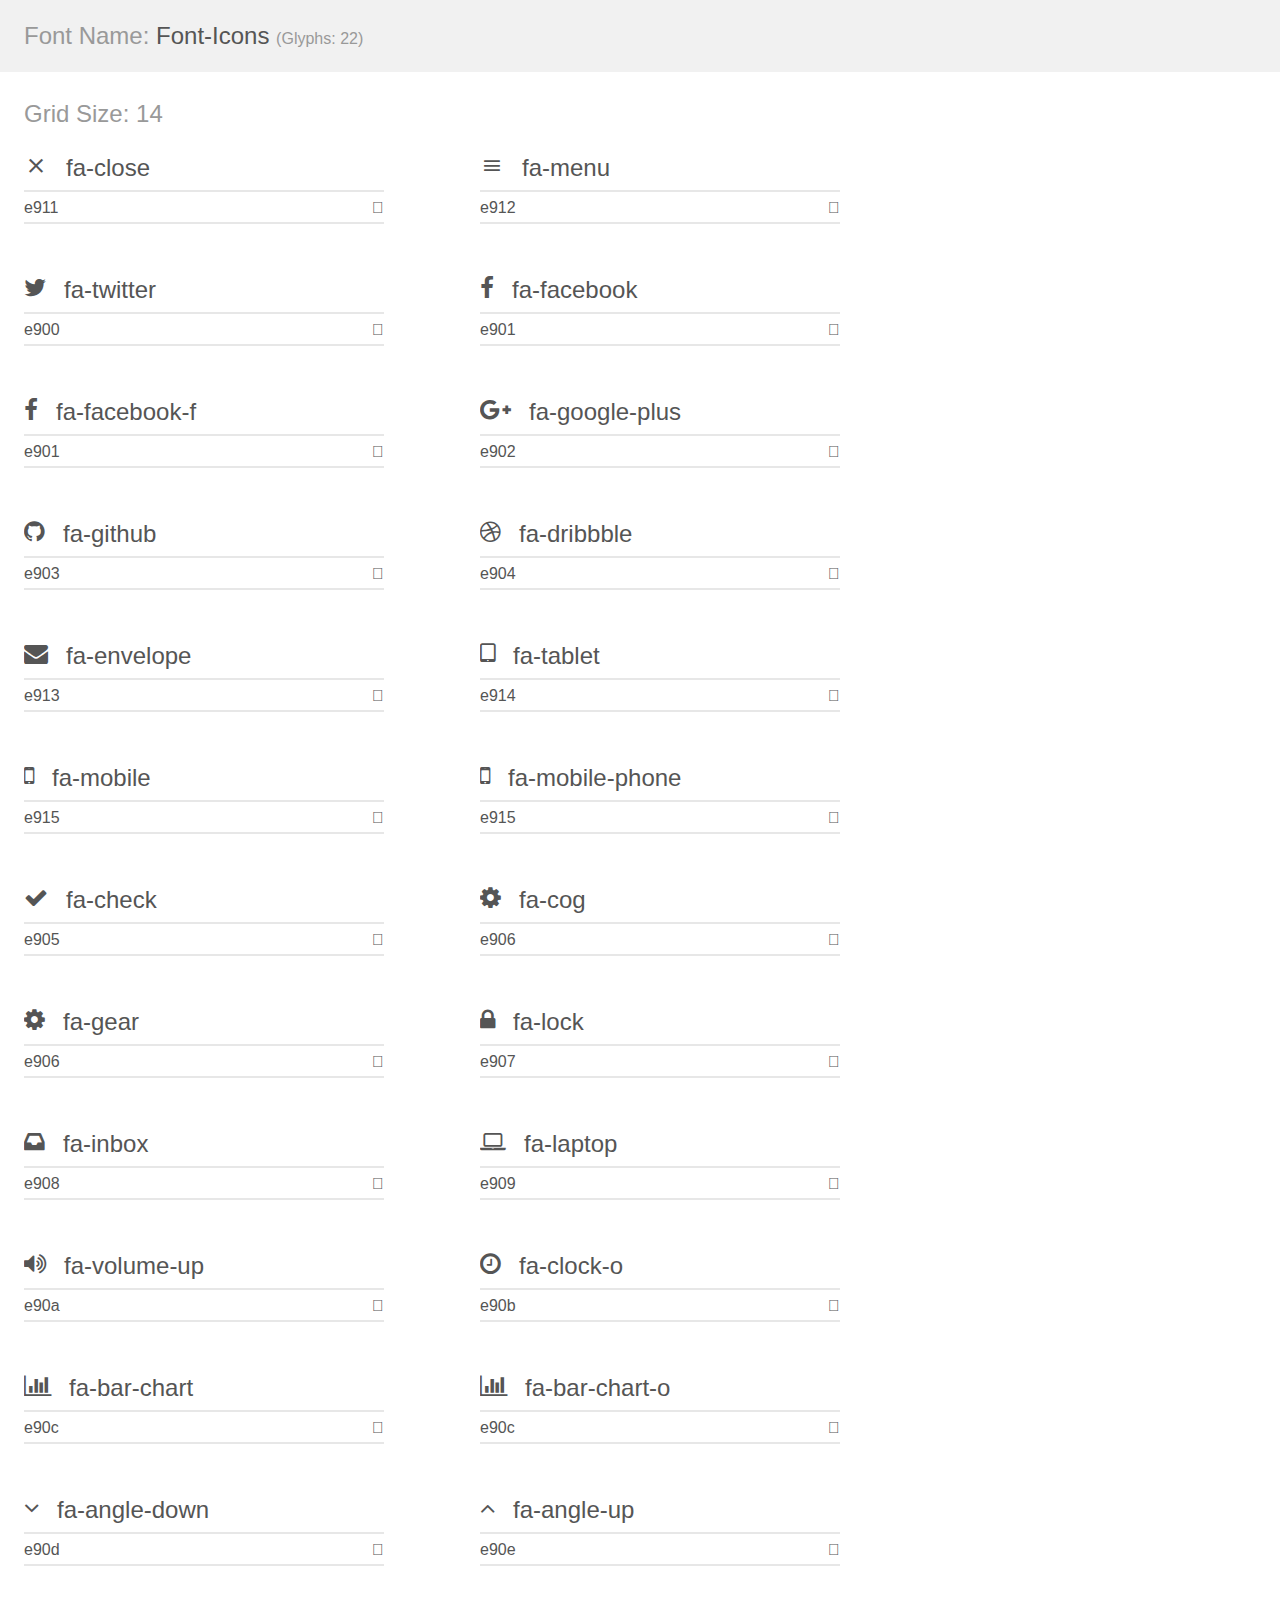
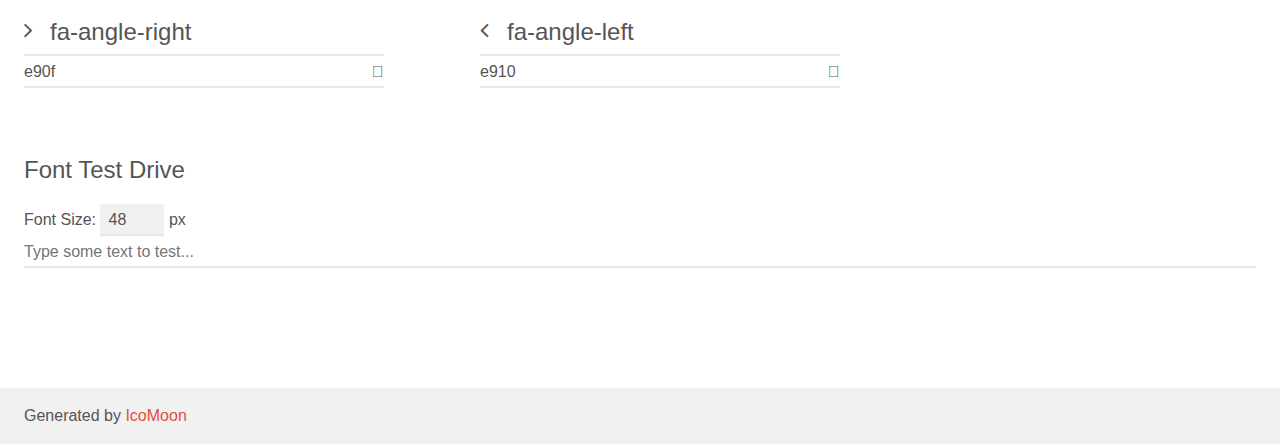
<file: assets/fonticons/demo.html>
<!doctype html>
<html>
<head>
    <meta charset="utf-8">
    <title>IcoMoon Demo</title>
    <meta name="description" content="An Icon Font Generated By IcoMoon.io">
    <meta name="viewport" content="width=device-width, initial-scale=1">
    <link rel="stylesheet" href="demo-files/demo.css">
    <link rel="stylesheet" href="style.css"></head>
<body>
    <div class="bgc1 clearfix">
        <h1 class="mhmm mvm"><span class="fgc1">Font Name:</span> Font-Icons <small class="fgc1">(Glyphs:&nbsp;22)</small></h1>
    </div>
    <div class="clearfix mhl ptl">
        <h1 class="mvm mtn fgc1">Grid Size: 14</h1>
        <div class="glyph fs1">
            <div class="clearfix bshadow0 pbs">
                <span class="fa-close">
                
                </span>
                <span class="mls"> fa-close</span>
            </div>
            <fieldset class="fs0 size1of1 clearfix hidden-false">
                <input type="text" readonly value="e911" class="unit size1of2" />
                <input type="text" maxlength="1" readonly value="&#xe911;" class="unitRight size1of2 talign-right" />
            </fieldset>
            <div class="fs0 bshadow0 clearfix hidden-true">
                <span class="unit pvs fgc1">liga: </span>
                <input type="text" readonly value="" class="liga unitRight" />
            </div>
        </div>
        <div class="glyph fs1">
            <div class="clearfix bshadow0 pbs">
                <span class="fa-menu">
                
                </span>
                <span class="mls"> fa-menu</span>
            </div>
            <fieldset class="fs0 size1of1 clearfix hidden-false">
                <input type="text" readonly value="e912" class="unit size1of2" />
                <input type="text" maxlength="1" readonly value="&#xe912;" class="unitRight size1of2 talign-right" />
            </fieldset>
            <div class="fs0 bshadow0 clearfix hidden-true">
                <span class="unit pvs fgc1">liga: </span>
                <input type="text" readonly value="" class="liga unitRight" />
            </div>
        </div>
        <div class="glyph fs1">
            <div class="clearfix bshadow0 pbs">
                <span class="fa-twitter">
                
                </span>
                <span class="mls"> fa-twitter</span>
            </div>
            <fieldset class="fs0 size1of1 clearfix hidden-false">
                <input type="text" readonly value="e900" class="unit size1of2" />
                <input type="text" maxlength="1" readonly value="&#xe900;" class="unitRight size1of2 talign-right" />
            </fieldset>
            <div class="fs0 bshadow0 clearfix hidden-true">
                <span class="unit pvs fgc1">liga: </span>
                <input type="text" readonly value="" class="liga unitRight" />
            </div>
        </div>
        <div class="glyph fs1">
            <div class="clearfix bshadow0 pbs">
                <span class="fa-facebook">
                
                </span>
                <span class="mls"> fa-facebook</span>
            </div>
            <fieldset class="fs0 size1of1 clearfix hidden-false">
                <input type="text" readonly value="e901" class="unit size1of2" />
                <input type="text" maxlength="1" readonly value="&#xe901;" class="unitRight size1of2 talign-right" />
            </fieldset>
            <div class="fs0 bshadow0 clearfix hidden-true">
                <span class="unit pvs fgc1">liga: </span>
                <input type="text" readonly value="" class="liga unitRight" />
            </div>
        </div>
        <div class="glyph fs1">
            <div class="clearfix bshadow0 pbs">
                <span class="fa-facebook-f">
                
                </span>
                <span class="mls"> fa-facebook-f</span>
            </div>
            <fieldset class="fs0 size1of1 clearfix hidden-false">
                <input type="text" readonly value="e901" class="unit size1of2" />
                <input type="text" maxlength="1" readonly value="&#xe901;" class="unitRight size1of2 talign-right" />
            </fieldset>
            <div class="fs0 bshadow0 clearfix hidden-true">
                <span class="unit pvs fgc1">liga: </span>
                <input type="text" readonly value="" class="liga unitRight" />
            </div>
        </div>
        <div class="glyph fs1">
            <div class="clearfix bshadow0 pbs">
                <span class="fa-google-plus">
                
                </span>
                <span class="mls"> fa-google-plus</span>
            </div>
            <fieldset class="fs0 size1of1 clearfix hidden-false">
                <input type="text" readonly value="e902" class="unit size1of2" />
                <input type="text" maxlength="1" readonly value="&#xe902;" class="unitRight size1of2 talign-right" />
            </fieldset>
            <div class="fs0 bshadow0 clearfix hidden-true">
                <span class="unit pvs fgc1">liga: </span>
                <input type="text" readonly value="" class="liga unitRight" />
            </div>
        </div>
        <div class="glyph fs1">
            <div class="clearfix bshadow0 pbs">
                <span class="fa-github">
                
                </span>
                <span class="mls"> fa-github</span>
            </div>
            <fieldset class="fs0 size1of1 clearfix hidden-false">
                <input type="text" readonly value="e903" class="unit size1of2" />
                <input type="text" maxlength="1" readonly value="&#xe903;" class="unitRight size1of2 talign-right" />
            </fieldset>
            <div class="fs0 bshadow0 clearfix hidden-true">
                <span class="unit pvs fgc1">liga: </span>
                <input type="text" readonly value="" class="liga unitRight" />
            </div>
        </div>
        <div class="glyph fs1">
            <div class="clearfix bshadow0 pbs">
                <span class="fa-dribbble">
                
                </span>
                <span class="mls"> fa-dribbble</span>
            </div>
            <fieldset class="fs0 size1of1 clearfix hidden-false">
                <input type="text" readonly value="e904" class="unit size1of2" />
                <input type="text" maxlength="1" readonly value="&#xe904;" class="unitRight size1of2 talign-right" />
            </fieldset>
            <div class="fs0 bshadow0 clearfix hidden-true">
                <span class="unit pvs fgc1">liga: </span>
                <input type="text" readonly value="" class="liga unitRight" />
            </div>
        </div>
        <div class="glyph fs1">
            <div class="clearfix bshadow0 pbs">
                <span class="fa-envelope">
                
                </span>
                <span class="mls"> fa-envelope</span>
            </div>
            <fieldset class="fs0 size1of1 clearfix hidden-false">
                <input type="text" readonly value="e913" class="unit size1of2" />
                <input type="text" maxlength="1" readonly value="&#xe913;" class="unitRight size1of2 talign-right" />
            </fieldset>
            <div class="fs0 bshadow0 clearfix hidden-true">
                <span class="unit pvs fgc1">liga: </span>
                <input type="text" readonly value="" class="liga unitRight" />
            </div>
        </div>
        <div class="glyph fs1">
            <div class="clearfix bshadow0 pbs">
                <span class="fa-tablet">
                
                </span>
                <span class="mls"> fa-tablet</span>
            </div>
            <fieldset class="fs0 size1of1 clearfix hidden-false">
                <input type="text" readonly value="e914" class="unit size1of2" />
                <input type="text" maxlength="1" readonly value="&#xe914;" class="unitRight size1of2 talign-right" />
            </fieldset>
            <div class="fs0 bshadow0 clearfix hidden-true">
                <span class="unit pvs fgc1">liga: </span>
                <input type="text" readonly value="" class="liga unitRight" />
            </div>
        </div>
        <div class="glyph fs1">
            <div class="clearfix bshadow0 pbs">
                <span class="fa-mobile">
                
                </span>
                <span class="mls"> fa-mobile</span>
            </div>
            <fieldset class="fs0 size1of1 clearfix hidden-false">
                <input type="text" readonly value="e915" class="unit size1of2" />
                <input type="text" maxlength="1" readonly value="&#xe915;" class="unitRight size1of2 talign-right" />
            </fieldset>
            <div class="fs0 bshadow0 clearfix hidden-true">
                <span class="unit pvs fgc1">liga: </span>
                <input type="text" readonly value="" class="liga unitRight" />
            </div>
        </div>
        <div class="glyph fs1">
            <div class="clearfix bshadow0 pbs">
                <span class="fa-mobile-phone">
                
                </span>
                <span class="mls"> fa-mobile-phone</span>
            </div>
            <fieldset class="fs0 size1of1 clearfix hidden-false">
                <input type="text" readonly value="e915" class="unit size1of2" />
                <input type="text" maxlength="1" readonly value="&#xe915;" class="unitRight size1of2 talign-right" />
            </fieldset>
            <div class="fs0 bshadow0 clearfix hidden-true">
                <span class="unit pvs fgc1">liga: </span>
                <input type="text" readonly value="" class="liga unitRight" />
            </div>
        </div>
        <div class="glyph fs1">
            <div class="clearfix bshadow0 pbs">
                <span class="fa-check">
                
                </span>
                <span class="mls"> fa-check</span>
            </div>
            <fieldset class="fs0 size1of1 clearfix hidden-false">
                <input type="text" readonly value="e905" class="unit size1of2" />
                <input type="text" maxlength="1" readonly value="&#xe905;" class="unitRight size1of2 talign-right" />
            </fieldset>
            <div class="fs0 bshadow0 clearfix hidden-true">
                <span class="unit pvs fgc1">liga: </span>
                <input type="text" readonly value="" class="liga unitRight" />
            </div>
        </div>
        <div class="glyph fs1">
            <div class="clearfix bshadow0 pbs">
                <span class="fa-cog">
                
                </span>
                <span class="mls"> fa-cog</span>
            </div>
            <fieldset class="fs0 size1of1 clearfix hidden-false">
                <input type="text" readonly value="e906" class="unit size1of2" />
                <input type="text" maxlength="1" readonly value="&#xe906;" class="unitRight size1of2 talign-right" />
            </fieldset>
            <div class="fs0 bshadow0 clearfix hidden-true">
                <span class="unit pvs fgc1">liga: </span>
                <input type="text" readonly value="" class="liga unitRight" />
            </div>
        </div>
        <div class="glyph fs1">
            <div class="clearfix bshadow0 pbs">
                <span class="fa-gear">
                
                </span>
                <span class="mls"> fa-gear</span>
            </div>
            <fieldset class="fs0 size1of1 clearfix hidden-false">
                <input type="text" readonly value="e906" class="unit size1of2" />
                <input type="text" maxlength="1" readonly value="&#xe906;" class="unitRight size1of2 talign-right" />
            </fieldset>
            <div class="fs0 bshadow0 clearfix hidden-true">
                <span class="unit pvs fgc1">liga: </span>
                <input type="text" readonly value="" class="liga unitRight" />
            </div>
        </div>
        <div class="glyph fs1">
            <div class="clearfix bshadow0 pbs">
                <span class="fa-lock">
                
                </span>
                <span class="mls"> fa-lock</span>
            </div>
            <fieldset class="fs0 size1of1 clearfix hidden-false">
                <input type="text" readonly value="e907" class="unit size1of2" />
                <input type="text" maxlength="1" readonly value="&#xe907;" class="unitRight size1of2 talign-right" />
            </fieldset>
            <div class="fs0 bshadow0 clearfix hidden-true">
                <span class="unit pvs fgc1">liga: </span>
                <input type="text" readonly value="" class="liga unitRight" />
            </div>
        </div>
        <div class="glyph fs1">
            <div class="clearfix bshadow0 pbs">
                <span class="fa-inbox">
                
                </span>
                <span class="mls"> fa-inbox</span>
            </div>
            <fieldset class="fs0 size1of1 clearfix hidden-false">
                <input type="text" readonly value="e908" class="unit size1of2" />
                <input type="text" maxlength="1" readonly value="&#xe908;" class="unitRight size1of2 talign-right" />
            </fieldset>
            <div class="fs0 bshadow0 clearfix hidden-true">
                <span class="unit pvs fgc1">liga: </span>
                <input type="text" readonly value="" class="liga unitRight" />
            </div>
        </div>
        <div class="glyph fs1">
            <div class="clearfix bshadow0 pbs">
                <span class="fa-laptop">
                
                </span>
                <span class="mls"> fa-laptop</span>
            </div>
            <fieldset class="fs0 size1of1 clearfix hidden-false">
                <input type="text" readonly value="e909" class="unit size1of2" />
                <input type="text" maxlength="1" readonly value="&#xe909;" class="unitRight size1of2 talign-right" />
            </fieldset>
            <div class="fs0 bshadow0 clearfix hidden-true">
                <span class="unit pvs fgc1">liga: </span>
                <input type="text" readonly value="" class="liga unitRight" />
            </div>
        </div>
        <div class="glyph fs1">
            <div class="clearfix bshadow0 pbs">
                <span class="fa-volume-up">
                
                </span>
                <span class="mls"> fa-volume-up</span>
            </div>
            <fieldset class="fs0 size1of1 clearfix hidden-false">
                <input type="text" readonly value="e90a" class="unit size1of2" />
                <input type="text" maxlength="1" readonly value="&#xe90a;" class="unitRight size1of2 talign-right" />
            </fieldset>
            <div class="fs0 bshadow0 clearfix hidden-true">
                <span class="unit pvs fgc1">liga: </span>
                <input type="text" readonly value="" class="liga unitRight" />
            </div>
        </div>
        <div class="glyph fs1">
            <div class="clearfix bshadow0 pbs">
                <span class="fa-clock-o">
                
                </span>
                <span class="mls"> fa-clock-o</span>
            </div>
            <fieldset class="fs0 size1of1 clearfix hidden-false">
                <input type="text" readonly value="e90b" class="unit size1of2" />
                <input type="text" maxlength="1" readonly value="&#xe90b;" class="unitRight size1of2 talign-right" />
            </fieldset>
            <div class="fs0 bshadow0 clearfix hidden-true">
                <span class="unit pvs fgc1">liga: </span>
                <input type="text" readonly value="" class="liga unitRight" />
            </div>
        </div>
        <div class="glyph fs1">
            <div class="clearfix bshadow0 pbs">
                <span class="fa-bar-chart">
                
                </span>
                <span class="mls"> fa-bar-chart</span>
            </div>
            <fieldset class="fs0 size1of1 clearfix hidden-false">
                <input type="text" readonly value="e90c" class="unit size1of2" />
                <input type="text" maxlength="1" readonly value="&#xe90c;" class="unitRight size1of2 talign-right" />
            </fieldset>
            <div class="fs0 bshadow0 clearfix hidden-true">
                <span class="unit pvs fgc1">liga: </span>
                <input type="text" readonly value="" class="liga unitRight" />
            </div>
        </div>
        <div class="glyph fs1">
            <div class="clearfix bshadow0 pbs">
                <span class="fa-bar-chart-o">
                
                </span>
                <span class="mls"> fa-bar-chart-o</span>
            </div>
            <fieldset class="fs0 size1of1 clearfix hidden-false">
                <input type="text" readonly value="e90c" class="unit size1of2" />
                <input type="text" maxlength="1" readonly value="&#xe90c;" class="unitRight size1of2 talign-right" />
            </fieldset>
            <div class="fs0 bshadow0 clearfix hidden-true">
                <span class="unit pvs fgc1">liga: </span>
                <input type="text" readonly value="" class="liga unitRight" />
            </div>
        </div>
        <div class="glyph fs1">
            <div class="clearfix bshadow0 pbs">
                <span class="fa-angle-down">
                
                </span>
                <span class="mls"> fa-angle-down</span>
            </div>
            <fieldset class="fs0 size1of1 clearfix hidden-false">
                <input type="text" readonly value="e90d" class="unit size1of2" />
                <input type="text" maxlength="1" readonly value="&#xe90d;" class="unitRight size1of2 talign-right" />
            </fieldset>
            <div class="fs0 bshadow0 clearfix hidden-true">
                <span class="unit pvs fgc1">liga: </span>
                <input type="text" readonly value="" class="liga unitRight" />
            </div>
        </div>
        <div class="glyph fs1">
            <div class="clearfix bshadow0 pbs">
                <span class="fa-angle-up">
                
                </span>
                <span class="mls"> fa-angle-up</span>
            </div>
            <fieldset class="fs0 size1of1 clearfix hidden-false">
                <input type="text" readonly value="e90e" class="unit size1of2" />
                <input type="text" maxlength="1" readonly value="&#xe90e;" class="unitRight size1of2 talign-right" />
            </fieldset>
            <div class="fs0 bshadow0 clearfix hidden-true">
                <span class="unit pvs fgc1">liga: </span>
                <input type="text" readonly value="" class="liga unitRight" />
            </div>
        </div>
        <div class="glyph fs1">
            <div class="clearfix bshadow0 pbs">
                <span class="fa-angle-right">
                
                </span>
                <span class="mls"> fa-angle-right</span>
            </div>
            <fieldset class="fs0 size1of1 clearfix hidden-false">
                <input type="text" readonly value="e90f" class="unit size1of2" />
                <input type="text" maxlength="1" readonly value="&#xe90f;" class="unitRight size1of2 talign-right" />
            </fieldset>
            <div class="fs0 bshadow0 clearfix hidden-true">
                <span class="unit pvs fgc1">liga: </span>
                <input type="text" readonly value="" class="liga unitRight" />
            </div>
        </div>
        <div class="glyph fs1">
            <div class="clearfix bshadow0 pbs">
                <span class="fa-angle-left">
                
                </span>
                <span class="mls"> fa-angle-left</span>
            </div>
            <fieldset class="fs0 size1of1 clearfix hidden-false">
                <input type="text" readonly value="e910" class="unit size1of2" />
                <input type="text" maxlength="1" readonly value="&#xe910;" class="unitRight size1of2 talign-right" />
            </fieldset>
            <div class="fs0 bshadow0 clearfix hidden-true">
                <span class="unit pvs fgc1">liga: </span>
                <input type="text" readonly value="" class="liga unitRight" />
            </div>
        </div>
    </div>

    <!--[if gt IE 8]><!-->
    <div class="mhl clearfix mbl">
        <h1>Font Test Drive</h1>
        <label>
            Font Size: <input id="fontSize" type="number" class="textbox0 mbm"
            min="8" value="48" />
            px
        </label>
        <input id="testText" type="text" class="phl size1of1 mvl"
        placeholder="Type some text to test..." value=""/>
        <div id="testDrive" class="fa-">&nbsp;
        </div>
    </div>
    <!--<![endif]-->
    <div class="bgc1 clearfix">
        <p class="mhl">Generated by <a href="https://icomoon.io/app">IcoMoon</a></p>
    </div>

    <script src="demo-files/demo.js"></script>
</body>
</html>
</file>
<file: assets/fonticons/style.css>
@font-face {
  font-family: 'Font-Icons';
  src:
    url('fonts/Font-Icons.ttf?2rzvvh') format('truetype'),
    url('fonts/Font-Icons.woff?2rzvvh') format('woff'),
    url('fonts/Font-Icons.svg?2rzvvh#Font-Icons') format('svg');
  font-weight: normal;
  font-style: normal;
}

[class^="fa-"], [class*=" fa-"] {
  /* use !important to prevent issues with browser extensions that change fonts */
  font-family: 'Font-Icons' !important;
  speak: none;
  font-style: normal;
  font-weight: normal;
  font-variant: normal;
  text-transform: none;
  line-height: 1;

  /* Better Font Rendering =========== */
  -webkit-font-smoothing: antialiased;
  -moz-osx-font-smoothing: grayscale;
}

.fa-close:before {
  content: "\e911";
}
.fa-menu:before {
  content: "\e912";
}
.fa-twitter:before {
  content: "\e900";
}
.fa-facebook:before {
  content: "\e901";
}
.fa-facebook-f:before {
  content: "\e901";
}
.fa-google-plus:before {
  content: "\e902";
}
.fa-github:before {
  content: "\e903";
}
.fa-dribbble:before {
  content: "\e904";
}
.fa-envelope:before {
  content: "\e913";
}
.fa-tablet:before {
  content: "\e914";
}
.fa-mobile:before {
  content: "\e915";
}
.fa-mobile-phone:before {
  content: "\e915";
}
.fa-check:before {
  content: "\e905";
}
.fa-cog:before {
  content: "\e906";
}
.fa-gear:before {
  content: "\e906";
}
.fa-lock:before {
  content: "\e907";
}
.fa-inbox:before {
  content: "\e908";
}
.fa-laptop:before {
  content: "\e909";
}
.fa-volume-up:before {
  content: "\e90a";
}
.fa-clock-o:before {
  content: "\e90b";
}
.fa-bar-chart:before {
  content: "\e90c";
}
.fa-bar-chart-o:before {
  content: "\e90c";
}
.fa-angle-down:before {
  content: "\e90d";
}
.fa-angle-up:before {
  content: "\e90e";
}
.fa-angle-right:before {
  content: "\e90f";
}
.fa-angle-left:before {
  content: "\e910";
}
</file>
<file: assets/fonticons/demo-files/demo.css>
body {
  padding: 0;
  margin: 0;
  font-family: sans-serif;
  font-size: 1em;
  line-height: 1.5;
  color: #555;
  background: #fff;
}
h1 {
  font-size: 1.5em;
  font-weight: normal;
}
small {
  font-size: .66666667em;
}
a {
  color: #e74c3c;
  text-decoration: none;
}
a:hover, a:focus {
  box-shadow: 0 1px #e74c3c;
}
.bshadow0, input {
  box-shadow: inset 0 -2px #e7e7e7;
}
input:hover {
  box-shadow: inset 0 -2px #ccc;
}
input, fieldset {
  font-family: sans-serif;
  font-size: 1em;
  margin: 0;
  padding: 0;
  border: 0;
}
input {
  color: inherit;
  line-height: 1.5;
  height: 1.5em;
  padding: .25em 0;
}
input:focus {
  outline: none;
  box-shadow: inset 0 -2px #449fdb;
}
.glyph {
  font-size: 16px;
  width: 15em;
  padding-bottom: 1em;
  margin-right: 4em;
  margin-bottom: 1em;
  float: left;
  overflow: hidden;
}
.liga {
  width: 80%;
  width: calc(100% - 2.5em);
}
.talign-right {
  text-align: right;
}
.talign-center {
  text-align: center;
}
.bgc1 {
  background: #f1f1f1;
}
.fgc1 {
  color: #999;
}
.fgc0 {
  color: #000;
}
p {
  margin-top: 1em;
  margin-bottom: 1em;
}
.mvm {
  margin-top: .75em;
  margin-bottom: .75em;
}
.mtn {
  margin-top: 0;
}
.mtl, .mal {
  margin-top: 1.5em;
}
.mbl, .mal {
  margin-bottom: 1.5em;
}
.mal, .mhl {
  margin-left: 1.5em;
  margin-right: 1.5em;
}
.mhmm {
  margin-left: 1em;
  margin-right: 1em;
}
.mls {
  margin-left: .25em;
}
.ptl {
  padding-top: 1.5em;
}
.pbs, .pvs {
  padding-bottom: .25em;
}
.pvs, .pts {
  padding-top: .25em;
}
.unit {
  float: left;
}
.unitRight {
  float: right;
}
.size1of2 {
  width: 50%;
}
.size1of1 {
  width: 100%;
}
.clearfix:before, .clearfix:after {
  content: " ";
  display: table;
}
.clearfix:after {
  clear: both;
}
.hidden-true {
  display: none;
}
.textbox0 {
  width: 3em;
  background: #f1f1f1;
  padding: .25em .5em;
  line-height: 1.5;
  height: 1.5em;
}
#testDrive {
  display: block;
  padding-top: 24px;
  line-height: 1.5;
}
.fs0 {
  font-size: 16px;
}
.fs1 {
  font-size: 24px;
}
</file>
<file: assets/css/style.css>
/* RESET - Enlever les styles par défaut des navigateurs
=================================================================================== */
html,body,div,span,applet,object,iframe,h1,h2,h3,h4,h5,h6,p,blockquote,pre,a,abbr,acronym,address,big,cite,code,del,dfn,em,img,ins,kbd,q,s,samp,small,strike,strong,sub,sup,tt,var,b,u,i,center,dl,dt,dd,ol,ul,li,fieldset,form,label,legend,table,caption,tbody,tfoot,thead,tr,th,td,article,aside,canvas,details,embed,figure,figcaption,footer,header,hgroup,menu,nav,output,ruby,section,summary,time,mark,audio,video{margin:0;padding:0;border:0;font-size:100%;font:inherit;vertical-align:baseline}article,aside,details,figcaption,figure,footer,header,hgroup,menu,nav,section{display:block}body{line-height:1}ol,ul{list-style:none}blockquote,q{quotes:none}blockquote:before,blockquote:after,q:before,q:after{content:'';content:none}table{border-collapse:collapse;border-spacing:0}

/* Mettre Box Sizing "border-box" par défaut */
html {
  box-sizing: border-box;
}
*, *:before, *:after {
  box-sizing: inherit;
}




/* FORMATAGE BALISES PRINCIPALES
===================================================================================*/
/* TAILLE RÉFÉRENCE POUR POLICES
 * On peut utiliser html ou :root
----------------------------------------------*/
html {
  font-size: 16px;
	scroll-behavior: smooth;
}


/* FONT - Propriétés par défaut
----------------------------------------------*/
body,
button,
input,
select,
textarea {
	font-family: 'Lato', sans-serif;
	font-size: 1em;
	font-weight: 300;
	letter-spacing: 0.025em;
	line-height: 1.75em;
	color: #7c8081;
}


/* TITRES
----------------------------------------------*/
h1,
h2,
h3,
h4,
h5,
h6 {
  color: inherit;
	font-weight: 300;
	line-height: 1.75em;
	margin-bottom: 1em;
	text-transform: uppercase;
}
h1 {
  font-weight: 900;
	margin-bottom: 0;
}
h2 {
  font-size: 1.3em;
	letter-spacing: 0.1em;
}
h3 {
	font-size: 1.1em;
	font-weight: 400;
}


/* PARAGRAPHES
----------------------------------------------*/
p {
  margin-bottom: 2em;
}


/* LIENS
----------------------------------------------*/
a {
	text-decoration: none;
	outline: none;
	color: inherit; /*#3fb1a3*/
	border-bottom: dotted 1px;
	transition: color 0.2s ease-in-out, border-color 0.2s ease-in-out, background-color 0.2s ease-in-out;
}
a:hover {
	border-bottom-color: transparent;
}


/* BOLD
----------------------------------------------*/
strong, b {
	font-weight: 400;
}


/* IMAGES
----------------------------------------------*/
img {
	display: block;
  width: 100%;
  height: auto;
}


/* SELECTIONS, PLACEHOLDERS
----------------------------------------------*/
/*Document selection*/
::selection {
	background-color: #282e3e;
	color:#fff;
}

/*Form elements placeholders*/
::placeholder {
	color:#ccc;
}




/* CLASSES EN COMMUN - "Helpers": Éléments qui partagent les mêmes styles
===================================================================================*/
/* DISPLAY
----------------------------------------------*/
.DN		{display: none;}
.DB		{display: block;}
.DIB	{display: inline-block;}

/*Display FLEX (par défaut pour petits écrans)*/
.DF {
	display: flex;
	flex-direction: column;
	flex-wrap: wrap;
	justify-content: space-between;
}

/*Masquer le text pour tous les devices sauf pour les "readers" sans affichage visuel */
.hide-but-keep {
  position: absolute;
  overflow: hidden;
  clip: rect(0 0 0 0);
  height: 1px; width: 1px;
  margin: -1px; padding: 0; border: 0;
}


/* TYPOGRAPHIE
----------------------------------------------*/
.FW-300	{font-weight: 300; font-size: 1.02em;}
.FW-900	{font-weight: 900;}
.UPP		{text-transform: uppercase;}
.AC			{text-align: center;}


/* BACKGROUNDS
----------------------------------------------*/
.BG-white {
	background-color: white;
}


/* MARGINS
----------------------------------------------*/
.MT-0 {margin-top: 0;}
.MT-1 {margin-top: 0.25em;}
.MT-2 {margin-top: 0.50em;}
.MT-3 {margin-top: 1em;}
.MT-4 {margin-top: 1.25em;}
.MT-5 {margin-top: 1.50em;}
.MT-6 {margin-top: 2em;}
.MT-7 {margin-top: 3em;}
.MT-8 {margin-top: 4em;}
/*etc.*/

.MB-0 {margin-bottom: 0;}
.MB-1 {margin-bottom: 0.25em;}
.MB-2 {margin-bottom: 0.50em;}
.MB-3 {margin-bottom: 1em;}
.MB-4 {margin-bottom: 1.25em;}
.MB-5 {margin-bottom: 1.50em;}
.MB-6 {margin-bottom: 2em;}
.MB-7 {margin-bottom: 3em;}
.MB-8 {margin-bottom: 4em;}
/*etc.*/

.MX-auto {
	margin-left: auto;
	margin-right: auto;
}


/* PADDINGS
----------------------------------------------*/
.PT-0 {padding-top: 0;}
.PT-1 {padding-top: 0.25em;}
.PT-2 {padding-top: 0.50em;}
.PT-3 {padding-top: 1em;}
.PT-4 {padding-top: 1.25em;}
.PT-5 {padding-top: 1.50em;}
.PT-6 {padding-top: 2em;}
/*etc.*/

.PB-0 {padding-bottom: 0;}
.PB-1 {padding-bottom: 0.25em;}
.PB-2 {padding-bottom: 0.50em;}
.PB-3 {padding-bottom: 1em;}
.PB-4 {padding-bottom: 1.25em;}
.PB-5 {padding-bottom: 1.50em;}
.PB-6 {padding-bottom: 2em;}

.PX-3 {
	padding-left: 1em;
	padding-right: 1em;
}
.PY-3 {
	padding-top: 1em;
	padding-top: 1em;
}




/* LAYOUT --> COMMON ELEMENTS
===================================================================================*/
/* BODY
----------------------------------------------*/
body {
	background: #f3f6fa;
}


/* MAIN
----------------------------------------------*/
#main {
	width: 100%;
	max-width: none;
	padding-top: 5em; /*if header is fixed !*/
}
#index #main {
	padding-top: 0;
}

.main-header {
	padding: 3em 0 2em;
	margin-bottom: 0;
}
.main-header .content {
	padding: 0 4%;
}


/* HEADER
----------------------------------------------*/
#header {
	position: absolute;
	top: 0;
	left: 0;
	z-index: 1;

	flex-direction: row;
	align-items: center;

	width: 100%;
	font-size: 0.8em;
	padding: 2em 4%;

	color: #fff;
	background: rgba(255,255,255,0);

	transition: background .4s ease;
}

#header.menu-is-open,
#header.header-alt,
.is-scrolled #header {
	position: fixed;
}

#header.header-alt,
.is-scrolled #header {
	padding-top: .5em;
	padding-bottom: .5em;
	color: #7c8081;
	background: rgba(255,255,255,1);
	box-shadow: 0 2px 4px 0 rgba(0, 0, 0, 0.08);
}

#header.menu-is-open {
	color: #fff;
}


/* HEADER --> LOGO (pour nous, titre principal)
----------------------------------------------*/
#logo {
	position: relative;
	z-index: 3;

	font-size: 1.2em;
}
#logo a {
	border: none;
}


/* HEADER --> NAV TRIGGERS
----------------------------------------------*/
#nav-triggers {
	position: relative;
	z-index: 3;

	width: 44px;
	height: 44px;
	margin-right: -10px;

	overflow: hidden;
}

.menu-trigger {
	position: absolute;
	top: 0;
	left: 0;

	justify-content: center;
	align-items: center;

	width: 100%;
	height: 100%;

	font-size: 2.4em;
	line-height: 1;

	border: none;
	cursor: pointer;
	background: transparent;

	-webkit-tap-highlight-color: rgba(0,0,0,0); /*remove weird highlight on click*/
	/*transition: left .3s ease-in-out;*/
}


#close-menu,
.menu-is-open #open-menu {
	left: -44px;
}

.menu-is-open #close-menu {
	left: 0;
}


/* HEADER --> NAV
----------------------------------------------*/
/* NAV DEFAULT
=============================*/
#nav {
	position: fixed;
	top: 0;
	right: 0;
	bottom: 0;
	left: 0;
	z-index: 2;

	width: 100vw;
	height: 100vh;

	display: flex;
	justify-content: center;
	align-items: center;

	opacity: 0;
	pointer-events: none;

	background: rgba(15,15,15,1);
	transition: all .3s ease-in-out;
}


/* NAV FROM TOP
=============================*/
#nav.anim-from-top {
	top: -100vh;
}


/* NAV FROM RIGHT
=============================*/
#nav.anim-from-right {
	left: 100vw;
}


/* NAV FROM BOTTOM
=============================*/
#nav.anim-from-bottom {
	top: 100vh;
}


/* NAV FROM LEFT
=============================*/
#nav.anim-from-left {
	left: -100vw;
}


/* NAV WHEN MENU IS OPEN
=============================*/
.menu-is-open #nav {
	top: 0;
	right: 0;
	bottom: 0;
	left: 0;
	opacity: 1;
	pointer-events: auto;
}


/* HEADER --> MAIN MENU
----------------------------------------------*/
/*MAIN MENU*/
#main-menu {
	text-align: center;
	max-width: 320px;
}


/*MAIN MENU LINKS*/
#main-menu a {
	display: inline-block;

	padding: .5em 1em;
	margin: .5em 0;

	font-size: 2em;
	line-height: 1;
	letter-spacing: 0.15em;
	word-spacing: 0.2em;
	color: inherit;

	border: none;
	text-decoration: none;

	transition: margin-left 0.2s ease-in-out;
}
#main-menu a:hover,
#main-menu a:focus {
	background: rgba(188, 202, 206, 0.15);
}
#main-menu a.special {
	min-width: 0;
	margin-top: 2em;
	color: #fff;
	font-weight: 400;
}


/*MAIN MENU ACTIVE LINK*/
.current {
	font-weight: 900;
}


/* FOOTER
--------------------------------------------*/
#footer {
	background: #E8EEF4;
	color: #7c8081;
	padding: 5em 4% 10em;
}
#footer .icons {
	justify-content: center;
	flex-direction: row;
	margin-bottom: 2em;
}
#footer .icons li {
	padding: 0 .4em;
}
.copyright li {
	display: block;
}


/* CONTAINERS COMMON
----------------------------------------------*/
/*Basic container*/
.container {
	padding: 3em 6%;
	margin-bottom: 2em;
}

/*Row section*/
.row section {
	margin-bottom: 3em;
}
.row section:last-child {
	/*margin: 0;*/
}

/*Side Bar*/
.sidebar section {
	border-top: solid 1px rgba(124, 128, 129, 0.2);
	margin-top: 3em;
	padding-top: 3em;
}
.sidebar section:first-of-type {
	margin-top: 1em;
	padding-top: 1em;
}

/*Container with columns*/
.col-large,
.col-small {
	width: 100%;
}


/* CONTENT HEADER WITH ICON FIGURE
----------------------------------------------*/
.header-figure {
	flex-direction: row;
	align-items: center;
	position: relative;
	margin-bottom: 1em;
}
.header-figure .icon {
	font-size: 3em;
	opacity: 0.35;
}

.header-figure:before,
.header-figure:after {
	content: '';
	height: 7px;
	opacity: 0.1;
	width: 38%;

	border: solid 1.5px #7c8081;
	border-left: none;
	border-right: none;
}


/* BUTTONS
----------------------------------------------*/
.button {
	display: inline-block;
	min-width: 18em;
	border: solid 1px;
	padding: 1em;

	font-size: 0.8em;

	font-weight: 900;
	letter-spacing: 0.2em;
	text-transform: uppercase;
	text-align: center;

	color: inherit;
	cursor: pointer;
	background: none;

	transition: color 0.2s ease-in-out, border-color 0.2s ease-in-out, background-color 0.2s ease-in-out;
}
.button.small {
	font-size: 0.7em;
	min-width: 14em;
	padding: 0.5em 0;
}

.button:hover {
	background-color: rgba(188, 202, 206, 0.15);
	border-color: inherit;
}

.button.special {
	background-color: #83d3c9;
	border-color: #83d3c9;
	color: #fff;
}
.button.special:hover,
.button.special:focus {
	background-color: #599C93 !important;
	border-color: #599C93 !important;
}
.button.fit {
	width: 100%;
}


/* ICONS
----------------------------------------------*/
.featured-icons .icon,
.featured.icon {
	font-size: 4em;
	display: inline-block;
	padding: .2em;
}


.icon {
	position: relative;
}

.icon.circle {
	transition: all 0.2s ease-in-out;
	border: 0;
	border-radius: 100%;
	display: inline-block;
	font-size: 1.25em;
	height: 2.25em;
	left: 0;
	line-height: 2.25em;
	text-align: center;
	text-decoration: none;
	top: 0;
	width: 2.25em;
	color: #fff;
}
.icon.circle:hover {
	top: -0.2em;
}

.icon > .label {
	display: none;
}

.icon.circle.fa-twitter {
	background: #70aecd;
}
.icon.circle.fa-facebook {
	background: #7490c3;
}
.icon.circle.fa-google-plus {
	background: #db6b67;
}
.icon.circle.fa-github {
	background: #dcad8b;
}
.icon.circle.fa-dribbble {
	background: #da83ae;
}




/* LAYOUT --> INDEX/HOME
===================================================================================*/
/* BANNER
--------------------------------------------*/
#banner {
  min-height: 100vh;
  padding: 6em 0;

	justify-content: center;
	align-items: center;

	/*4 backgrounds !*/
	background-color: #645862;
	background-image: url(../images/light-bl.svg),
										url(../images/light-br.svg),
										url(../images/overlay.png),
										url(../images/banner-photo.jpg);

	background-position: bottom left, bottom right, top left, top center;
	background-repeat: no-repeat, no-repeat, repeat, no-repeat;
	background-size: 10em, 10em, auto, cover;
	background-attachment: scroll;

	color: #fff;
}
#banner .inner {
	width: 100%;
	background: none;
	opacity: 0;
	padding: 3em;
	text-align: center;
	animation: reveal-banner 1s 0.25s ease-in-out forwards;
}
#banner .inner br {
	display: none;
}

#banner header {
	display: inline-block;
	border-bottom: solid 2px;
	border-top: solid 2px;
	margin: 0 0 2em 0;
	padding: 3px 0 3px 0;
}
#banner h2 {
	border-bottom: solid 2px;
	border-top: solid 2px;
	font-size: 2.5em;
	line-height: 1.5em;
	letter-spacing: 0.2em;
	margin: 0;
	padding-left: 0.15em;
	position: relative;
	text-transform: uppercase;
}
#banner p {
	letter-spacing: 0.1em;
}

@keyframes reveal-banner {
	from {
		opacity: 0;
	}
	to {
		opacity: 1;
	}
}


/* CONTAINER STYLE 1
--------------------------------------------*/
.style-1 {
	flex-direction: column-reverse;
	background-color: #83d3c9;
	color: #fff;
}

.style-1 .featured-icons {
	flex-direction: row;
	justify-content: center;
	flex-wrap: wrap;
	color: rgba(255,255,255,.3);
	margin-bottom: 1em;
}


/* CONTAINER STYLE 2 (common all pages)
-------------------------------------------*/
.style-2 {
	padding-left: 10%;
	padding-right: 10%;
}
.style-2 .row p {
	margin-bottom: 0;
}
.style-2 .icon {
	font-size: 4em;
	color: rgba(0,0,0,.2);
}
.style-2 footer {
	margin-top: 2em;
}


/* CONTAINER STYLE 3
--------------------------------------------*/
.style-3 {
	margin-bottom: 0;
}
.style-3 > header {
	margin-bottom: 3em;
}
.style-3 section h3 {
	margin: 1em 0 .5em;
}


/* CALL TO ACTION
--------------------------------------------*/
#call-to-action {
	background-color: #645862;
	background-image: url(../images/light-tl.svg),
										url(../images/light-tr.svg),
										url(../images/overlay.png),
										url(../images/banner-photo.jpg);
	background-position: top left, top right, top left, bottom center;
	background-attachment: scroll, scroll, scroll, fixed;
	background-repeat: no-repeat, no-repeat, repeat, no-repeat;
	background-size: 25em, 25em, auto, cover;
	color: #fff;

	text-align: center;

	padding-top: 6em;
	padding-bottom: 6em;
	margin: 0;
}

#call-to-action .DF {
	justify-content: center;
}
#call-to-action .button {
	margin: 1em auto;
}




/* LAYOUT --> CONTACT
===================================================================================*/
/* CONTAINER STYLE 4
--------------------------------------------*/
.style-4 {
	color: inherit;
	padding: 2em 4%;
}


/* FORM ELEMENTS
--------------------------------------------*/
/*DEFAULT*/
form input,
form textarea {
	display: block;
	width: 100%;
	padding: 0.75em;

	border: solid 1px rgba(124, 128, 129, 0.2);
	border-radius: 0;
	color: inherit;

	background: none;
	outline: 0;

	transition: background-color 0.2s ease-in-out, border-color 0.2s ease-in-out;
}

/*ON FOCUS*/
form input:focus,
form textarea:focus {
	border-color: #83d3c9;
}

/*MARGINS*/
form .row {
	margin-bottom: 1.5em;
}
form .row.DF input:first-child {
	margin-bottom: 1.5em;
}
form .row:last-child {
	margin-bottom: 0;
}




/* MEDIA QUERIES
===================================================================================*/
/* >= 736px
----------------------------------------------*/
@media (min-width: 736px) {

	/* COMMON
	----------------------------------*/
	/*Main*/
	#main {
		max-width: 95%;
		margin-left: auto;
		margin-right: auto;
		transition: max-width .3s ease;
	}
	#index .main-header {
		padding: 5em 0 3em;
	}

	/*Footer*/
	.copyright li {
		display: inline-block;
	}
	.copyright li:first-child:after {
		content: "";
		display: inline-block;
		width: 1em;
		border-right: dotted 1px #8a8a8a;
	}

	/*Header Figure*/
	.header-figure .icon {
		font-size: 3.5em;
	}
	.header-figure:before,
	.header-figure:after {
		width: 43%;
	}


	/* HOME
	---------------------------------*/
	/*Banner*/
	#banner {
		min-height:75vh;
		background-size: 15em, 15em, auto, cover;
	}
	#banner .inner {
		width: auto;
		background: rgba(52, 27, 43, 0.5);
	}
	#banner .inner br {
		display: block;
	}


	/* CONTACT
	----------------------------------*/
	#contact .style-4 {
		padding: 4%;
		max-width: 768px;
	}

}


/* >= 840px
----------------------------------------------*/
@media (min-width: 840px) {

	/* COMMON
	----------------------------------*/
	/*ROOT FONT SIZE*/
	html {
		font-size: 18px;
	}


	/*TITLES*/
	h2 {
		font-size: 1.5em;
	}
	h3 {
		font-size: 1.2em;
	}


	/*DISPLAY FLEX (par défaut pour écrans plus larges)*/
	.DF {
		flex-direction: row;
	}


	/*BODY HEADER*/
	.is-scrolled #header {
		padding-top: 1em;
		padding-bottom: 1em;
	}


	/*LOGO*/
	#logo {
		font-size: 1em;
	}


	/*NAV AND MENUS*/
	#nav-triggers {
		display: none;
	}

	#nav {
		pointer-events: auto;
		position: static;
		background: transparent;
		display: block;
		width: auto;
		height: auto;
		animation: none;
		transition: none;
		opacity: 1;
	}

	#main-menu {
		justify-content: flex-end;
		align-items: center;
		text-align: right;
		max-width: none;
	}

	#main-menu li {
		margin-left: .3em;
		transition: margin .3s ease;
	}
	#main-menu li:first-child {
		margin: 0;
	}

	#main-menu a {
		color: inherit;
		display: inline-block;
		font-size: inherit;
		padding: 0.6em 0.75em;
		/*min-width: 0;*/
	}
	#main-menu a.special {
		margin: 0;
	}


	/*CONTAINER*/
	.container {
		margin-bottom: 2em;
	}


	/* CONTENT
	----------------------------------*/
	/*Main Header*/
	.main-header .content {
		padding: 0 6%;
	}


	/*Banner*/
	#banner {
		min-height:75vh;
		background-size: 20em, 20em, auto, cover;
	}
	#banner .inner {
		margin-top: 3em;
	}


	/*Container STYLE 1*/
	.style-1 .text {
		width: 70%;
		text-align: left;
	}
	.style-1 .featured-icons {
		width: 30%;
	}
	.featured-icons li {
    width: 50%;
		margin-bottom: 1.5rem;
	}
	.featured-icons .icon {
		display: inline;
    font-size: 5em;
	}
	.featured-icons .icon:before {
		display: inline-block;
		width: 100%;
		height: auto;
	}


	/*Container STYLE 2*/
	.style-2 {
		padding-left: 0;
		padding-right: 0;
	}
	.style-2 section {
		width: 30%;
	}
	.style-2 .row section {
    margin-bottom: 0;
	}


	/*Container STYLE 3*/
	.style-3 section {
		width: 47.5%;
	}


	/*CTA*/
	#call-to-action {
		margin: 6em 0 0;
	}
	#call-to-action .button {
		margin: 1em;
	}


	/*Container with columns*/
	.row .col-large {
		width: 65%;
	}
	.row .col-small {
		width: 30%;
	}


	/* CONTACT
	----------------------------------*/
	form .row.DF input {
		max-width: 48%;
	}
	form .row.DF input:first-child {
		margin-bottom: 0;
	}

}


/* >= 960px
----------------------------------------------*/
@media (min-width: 960px) {

	#main-menu li {
		margin-left: .5em;
	}

}


/* >= 1024px
----------------------------------------------*/
@media (min-width: 1024px) {

	/* COMMON
	----------------------------------*/
	#main-menu li {
		margin-left: 2em;
	}

	#main {
		max-width: 960px;
	}


	/* HOME
	----------------------------------*/
	.style-1 .text {
		width: 65%;
	}
	.style-1 .featured-icons {
		width: 30%;
	}
	.featured-icons .icon {
		font-size: 6.25em;
	}

}


/* >= 1280px
----------------------------------------------*/
@media (min-width: 1280px) {

	#banner {
		background-attachment: scroll, scroll, scroll, fixed;
	}

	#main {
		max-width: 1200px;
	}


}


/* >= 1680px
----------------------------------------------*/
@media (min-width: 1680px) {

	/* COMMON
	----------------------------------*/
	#main {
		max-width: 1400px;
	}


	/* HOME
	----------------------------------*/
	.style-1 .text {
		width: 60%;
	}
	.style-1 .featured-icons {
		width: 30%;
	}

}
</file>
